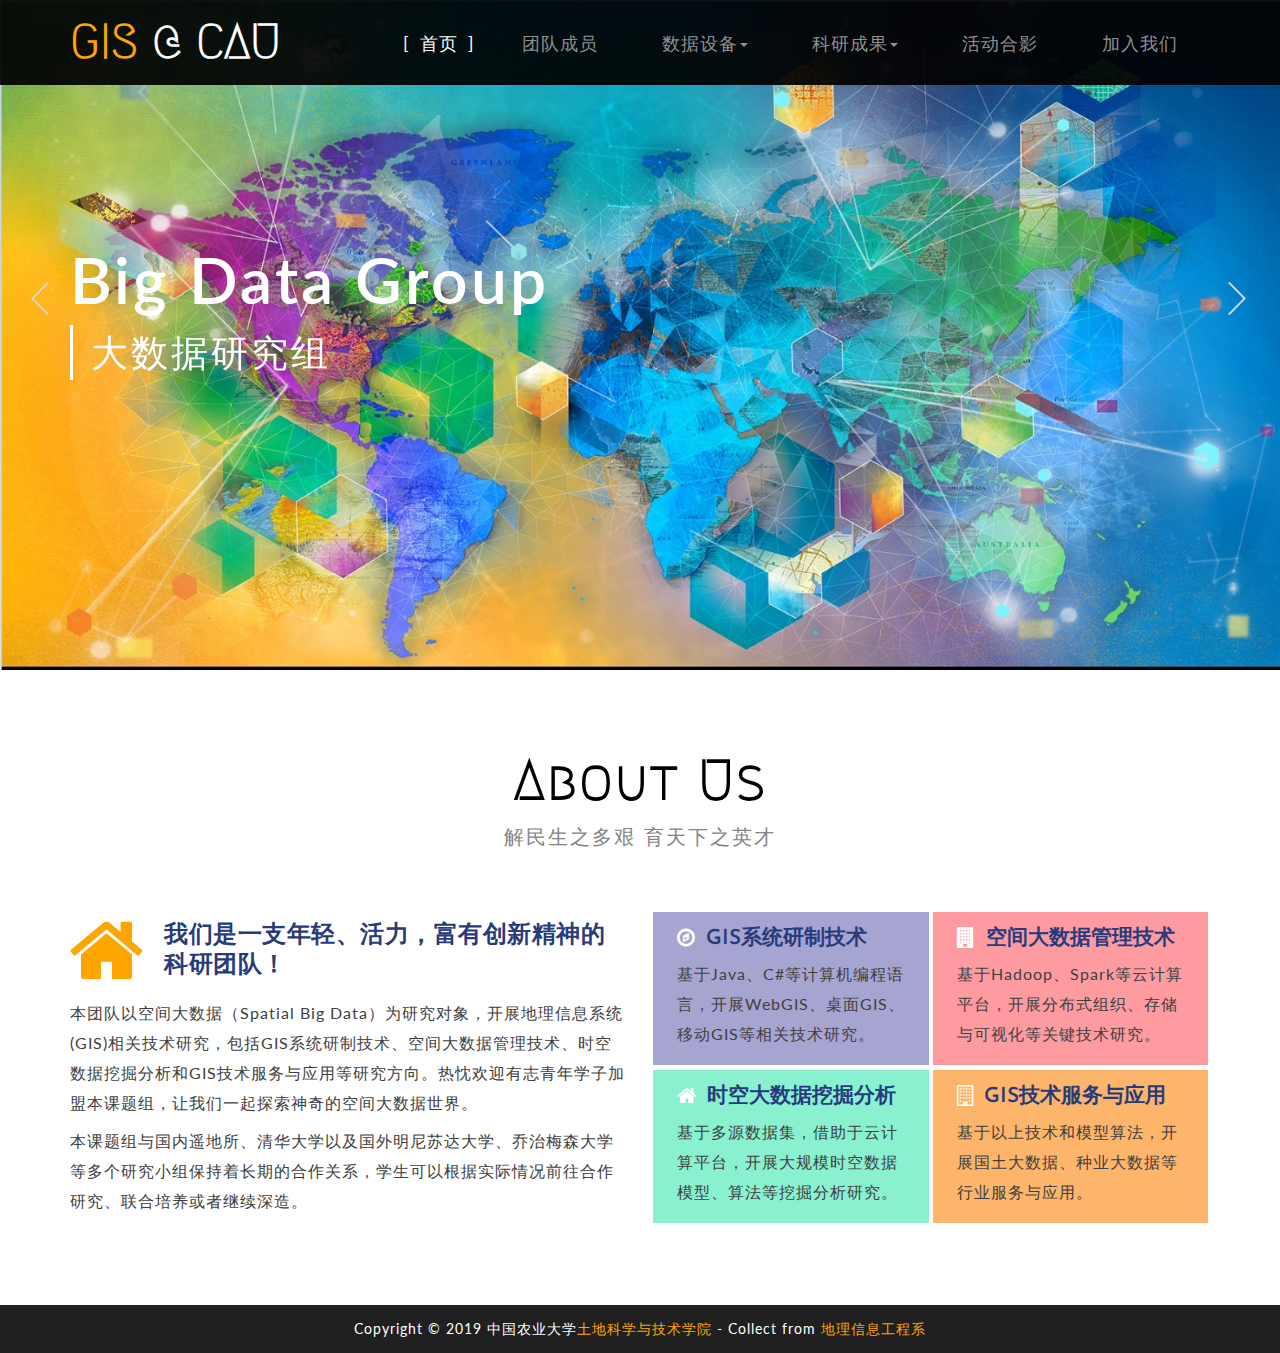
<file: index.html>
﻿<!DOCTYPE html>
<html lang="en">

<head>
	<title>Home</title>
	<!-- Meta-tags -->
	<meta name="viewport" content="width=device-width, initial-scale=1">
	<meta http-equiv="Content-Type" content="text/html; charset=utf-8" />
	<meta name="keywords" content="" />
	<script type="application/x-javascript">
		addEventListener("load", function () {
			setTimeout(hideURLbar, 0);
		}, false);

		function hideURLbar() {
			window.scrollTo(0, 1);
		}
	</script>
	<!-- //Meta-tags -->
	<link href="css/bootstrap.css" rel="stylesheet" type="text/css" media="all" /><!-- //Bootstrap Css -->
	<link href="css/font-awesome.css" rel="stylesheet"><!-- //Font-awesome Css -->
	<link href="css/style.css" rel="stylesheet" type="text/css" media="all" /><!-- //Required Css -->
	<!--fonts-->
	<link href="http://fonts.googleapis.com/css?family=Megrim" rel="stylesheet">
	<link href="http://fonts.googleapis.com/css?family=Josefin+Sans:100,300,400,600,700" rel="stylesheet">
	<link href="http://fonts.googleapis.com/css?family=Lato:300,400,700,900" rel="stylesheet">
	<link rel="shortcuticon" href="/favicon.ico" />
	<!--//fonts-->

</head>

<body>
	<!--Slider-->
	<div class="slider">
		
		<!-- //header -->
		<div class="header-bottom">
			<div class="container">
				<nav class="navbar navbar-default">
					<!-- Brand and toggle get grouped for better mobile display -->
					<div class="navbar-header">
						<button type="button" class="navbar-toggle collapsed" data-toggle="collapse" data-target="#bs-example-navbar-collapse-1">
					<span class="sr-only">Toggle navigation</span>
					<span class="icon-bar"></span>
					<span class="icon-bar"></span>
					<span class="icon-bar"></span>
				  </button>
						<div class="logo">
							<h1><a class="navbar-brand" href="index.html"><span>GIS</span> @ CAU</a></h1>
						</div>
					</div>

					<!-- Collect the nav links, forms, and other content for toggling -->
					<div class="collapse navbar-collapse nav-wil" id="bs-example-navbar-collapse-1">
						<nav class="cl-effect-1" id="cl-effect-1">
							<ul class="nav navbar-nav">
								<li class="active"><a style="font-size:18px;" href="index.html" data-hover="Home">首页</a></li>
								<li><a style="font-size:18px;" href="team.html" data-hover="About">团队成员</a></li>
								<li class="dropdown menu__item">
									<a style="font-size:18px;" href="#" class="dropdown-toggle menu__link active" data-toggle="dropdown" data-hover="Pages" role="button" aria-haspopup="true"
									    aria-expanded="false">数据设备<span class="caret"></span></a>
									<ul class="dropdown-menu">
										<li><a style="font-size:18px;" href="codes.html">数据资源</a></li>
										<li><a style="font-size:18px;" href="icons.html">计算资源</a></li>
									</ul>
								</li>
								<li class="dropdown menu__item">
									<a style="font-size:18px;" href="#" class="dropdown-toggle menu__link active" data-toggle="dropdown" data-hover="Pages" role="button" aria-haspopup="true"
									    aria-expanded="false">科研成果<span class="caret"></span></a>
									<ul class="dropdown-menu">
										<li><a style="font-size:18px;" href="codes1.html">系统平台</a></li>
										<li><a style="font-size:18px;" href="icons1.html">学术成果</a></li>
									</ul>
								</li>
								<li><a style="font-size:18px;" href="categories.html" data-hover="Categories">活动合影</a></li>
								<li><a style="font-size:18px;" href="contact.html" data-hover="Contact">加入我们</a></li>
							</ul>
						</nav>
					</div>
					<!-- /.navbar-collapse -->
				</nav>
			</div>
		</div>
		<div class="container">
			<div class="callbacks_container">
				<ul class="rslides" id="slider3">
					<li>

						<div class="slider-info">
							<h3>Big Data Group</h3>
							<p>大数据研究组</p>
						</div>
					</li>
					<li>
						<div class="slider-info">
							<h3>Big Data Group</h3>
							<p>最新科研动态</p>
						</div>
					</li> 


				</ul>

			</div>
		</div>
		<div class="clearfix"></div>
	</div>

	 
	<!--//Slider-->
	<!--//Header-->

	<!-- about -->
	<div class="about">
		<div class="container">
			<h3 class="tittle">About Us</h3>
			<p class="heading-btm-w3ls">解民生之多艰 育天下之英才</p>
			<div class="about-main">
				<div class="about-left-w3-agile">
					<span class="fa fa-home" aria-hidden="true"></span>
					<h4 class="sub-hdng">我们是一支年轻、活力，富有创新精神的科研团队！</h4>
					<div class="clearfix"></div>
					<p class="para-w3-agileits">本团队以空间大数据（Spatial Big Data）为研究对象，开展地理信息系统(GIS)相关技术研究，包括GIS系统研制技术、空间大数据管理技术、时空数据挖掘分析和GIS技术服务与应用等研究方向。热忱欢迎有志青年学子加盟本课题组，让我们一起探索神奇的空间大数据世界。</p>
					<p class="para-w3-agileits">本课题组与国内遥地所、清华大学以及国外明尼苏达大学、乔治梅森大学等多个研究小组保持着长期的合作关系，学生可以根据实际情况前往合作研究、联合培养或者继续深造。</p>
				</div>
				<div class="about-right-agileinfo">
					<div class="about-top">
						<div class="about-inner a1">
							<span class="fa fa-compass" aria-hidden="true"></span>
							<h6>GIS系统研制技术</h6>
							<div class="clearfix"></div>
							<p class="para-w3-agileits">基于Java、C#等计算机编程语言，开展WebGIS、桌面GIS、移动GIS等相关技术研究。</p>
						</div>
						<div class="about-inner a2">
							<span class="fa fa-building" aria-hidden="true"></span>
							<h6>空间大数据管理技术</h6>
							<div class="clearfix"></div>
							<p class="para-w3-agileits">基于Hadoop、Spark等云计算平台，开展分布式组织、存储与可视化等关键技术研究。</p>
						</div>
					</div>
					<div class="about-bottom">
						<div class="about-inner a3">
							<span class="fa fa-home" aria-hidden="true"></span>
							<h6>时空大数据挖掘分析</h6>
							<div class="clearfix"></div>
							<p class="para-w3-agileits">基于多源数据集，借助于云计算平台，开展大规模时空数据模型、算法等挖掘分析研究。</p>
						</div>
						<div class="about-inner a4">
							<span class="fa fa-building-o" aria-hidden="true"></span>
							<h6>GIS技术服务与应用</h6>
							<div class="clearfix"></div>
							<p class="para-w3-agileits">基于以上技术和模型算法，开展国土大数据、种业大数据等行业服务与应用。</p>
						</div>
					</div>
				</div>
			</div>
		</div>
	</div>
	<!-- //about-bottom --> 

	<div class="copy">
			  <p>Copyright &copy; 2019 中国农业大学<a href="http://clst.cau.edu.cn/" target="_blank">土地科学与技术学院</a> - Collect from <a href="http://clst.cau.edu.cn/" target="_blank">地理信息工程系</a></p>
	</div>
	<!--/footer -->

	<!-- js -->
	<script type="text/javascript" src="js/jquery-2.2.3.min.js"></script>
	<!-- start-smoth-scrolling -->
	<script type="text/javascript" src="js/move-top.js"></script>
	<script type="text/javascript" src="js/easing.js"></script>
	<script type="text/javascript">
		jQuery(document).ready(function ($) {
			$(".scroll").click(function (event) {
				event.preventDefault();
				$('html,body').animate({
					scrollTop: $(this.hash).offset().top
				}, 1000);
			});
		});
	</script>
	<!-- start-smoth-scrolling -->
	<script src="js/responsiveslides.min.js"></script>
	<script>
		// You can also use "$(window).load(function() {"
		$(function () {
			// Slideshow 3
			$("#slider3").responsiveSlides({
				auto: true,
				pager: false,
				nav: true,
				speed: 500,
				namespace: "callbacks",
				before: function () {
					$('.events').append("<li>before event fired.</li>");
				},
				after: function () {
					$('.events').append("<li>after event fired.</li>");
				}
			});

		});
	</script>
	<!-- smooth scrolling -->
	<script type="text/javascript">
		$(document).ready(function () {
			/*
				var defaults = {
				containerID: 'toTop', // fading element id
				containerHoverID: 'toTopHover', // fading element hover id
				scrollSpeed: 1200,
				easingType: 'linear' 
				};
			*/
			$().UItoTop({
				easingType: 'easeOutQuart'
			});
		});
	</script>


	<a href="#home" id="toTop" style="display: block;"> <span id="toTopHover" style="opacity: 1;"> </span></a>
	<!-- //smooth scrolling -->
	<script type="text/javascript" src="js/bootstrap-3.1.1.min.js"></script>

</body>

</html>
</file>
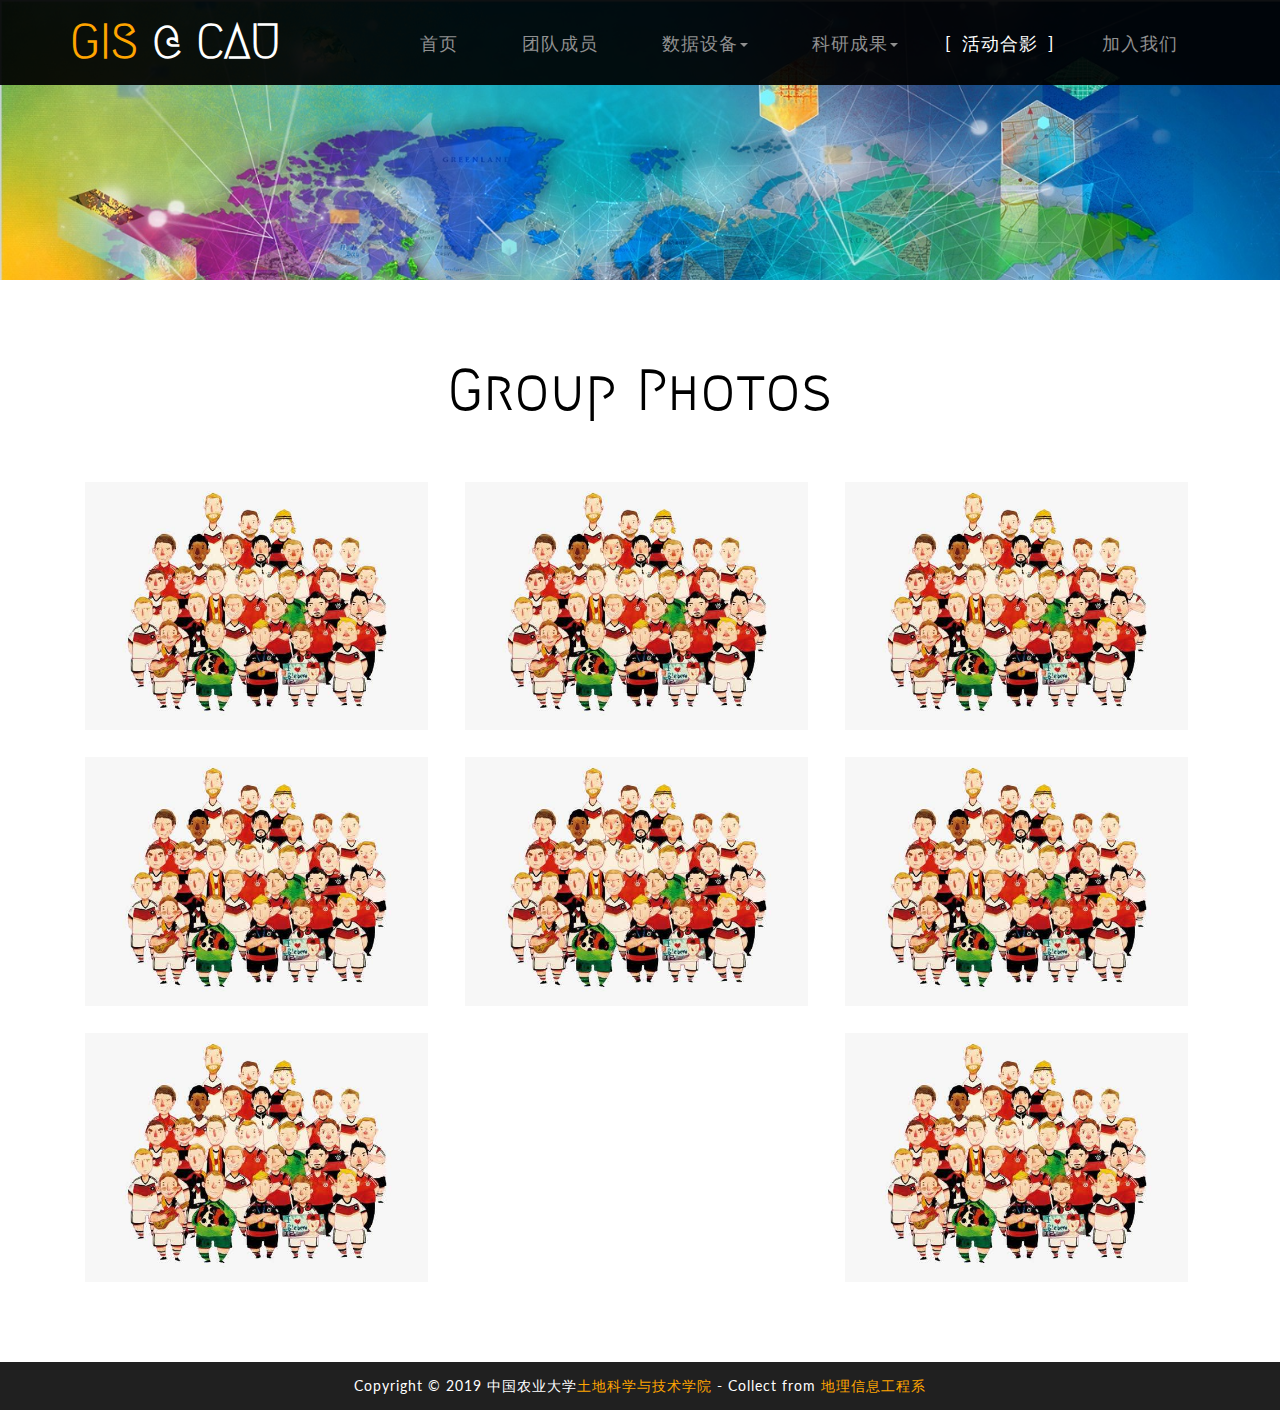
<file: categories.html>
<!DOCTYPE html>
<html lang="en">

<head>
	<title>Categories</title>
	<!-- Meta-tags -->
	<meta name="viewport" content="width=device-width, initial-scale=1">
	<meta http-equiv="Content-Type" content="text/html; charset=utf-8" />
	<meta name="keywords" content="" />
	<script type="application/x-javascript">
		addEventListener("load", function () {
			setTimeout(hideURLbar, 0);
		}, false);

		function hideURLbar() {
			window.scrollTo(0, 1);
		}
	</script>
	<!-- //Meta-tags -->
	<link href="css/bootstrap.css" rel="stylesheet" type="text/css" media="all" /><!-- //Bootstrap Css -->
	<link href="css/font-awesome.css" rel="stylesheet"><!-- //Font-awesome Css -->
	<link href="css/style.css" rel="stylesheet" type="text/css" media="all" /><!-- //Required Css -->
	<link rel="stylesheet" href="css/chocolat.css" type="text/css" media="screen"><!-- //Gallery Css -->
	<!--fonts-->
	<link href="http://fonts.googleapis.com/css?family=Megrim" rel="stylesheet">
	<link href="http://fonts.googleapis.com/css?family=Josefin+Sans:100,300,400,600,700" rel="stylesheet">
	<link href="http://fonts.googleapis.com/css?family=Lato:300,400,700,900" rel="stylesheet">
	<!--//fonts-->

</head>

<body>
	<!--Slider-->
	<div class="inner-bnr">
		<!-- header --> 

		<!-- //header -->
		<div class="header-bottom">
			<div class="container">
				<nav class="navbar navbar-default">
					<!-- Brand and toggle get grouped for better mobile display -->
					<div class="navbar-header">
						<button type="button" class="navbar-toggle collapsed" data-toggle="collapse" data-target="#bs-example-navbar-collapse-1">
					<span class="sr-only">Toggle navigation</span>
					<span class="icon-bar"></span>
					<span class="icon-bar"></span>
					<span class="icon-bar"></span>
				  </button>
						<div class="logo">
							<h1><a class="navbar-brand" href="index.html"><span>GIS</span> @ CAU</a></h1>
						</div>
					</div>

					<!-- Collect the nav links, forms, and other content for toggling -->
					<div class="collapse navbar-collapse nav-wil" id="bs-example-navbar-collapse-1">
						<nav class="cl-effect-1" id="cl-effect-1">
							<ul class="nav navbar-nav">
									<li><a style="font-size:18px;" href="index.html" data-hover="Home">首页</a></li>
								<li><a style="font-size:18px;" href="team.html" data-hover="About">团队成员</a></li>
								<li class="dropdown menu__item">
									<a style="font-size:18px;" href="#" class="dropdown-toggle menu__link active" data-toggle="dropdown" data-hover="Pages" role="button" aria-haspopup="true"
									    aria-expanded="false">数据设备<span class="caret"></span></a>
									<ul class="dropdown-menu">
										<li><a style="font-size:18px;" href="codes.html">数据资源</a></li>
										<li><a style="font-size:18px;" href="icons.html">计算资源</a></li>
									</ul>
								</li>
								<li class="dropdown menu__item">
									<a style="font-size:18px;" href="#" class="dropdown-toggle menu__link active" data-toggle="dropdown" data-hover="Pages" role="button" aria-haspopup="true"
									    aria-expanded="false">科研成果<span class="caret"></span></a>
									<ul class="dropdown-menu">
										<li><a style="font-size:18px;" href="codes1.html">系统平台</a></li>
										<li><a style="font-size:18px;" href="icons1.html">学术成果</a></li>
									</ul>
								</li>
								<li class="active"><a style="font-size:18px;" href="categories.html" data-hover="Categories">活动合影</a></li>
								<li><a style="font-size:18px;" href="contact.html" data-hover="Contact">加入我们</a></li>
							</ul>
						</nav>
					</div>
					<!-- /.navbar-collapse -->
				</nav>
			</div>
		</div>
	</div>
	<!--//Slider-->
	<!--//Header-->
	<!--Categories-->
	<div class="gallery" id="gallery">
		<div class="container">
			<h3 class="tittle">Group Photos</h3>
			<p class="heading-btm-w3ls"></p>
			<div class="agile_gallery_grids w3-agile demo">
				<div class="col-md-4 col-sm-4 col-xs-4 gal-sec">
					<div class="gallery-grid1">
						<a title="毕业季团队合影" href="images/g1.jpg">
						<img src="images/groupphotoes/img1.jpg" alt=" " class="img-responsive" />
						<div class="p-mask">
							<h4>毕业季团队合影</h4>
							<p>2017</p>
						</div>
						</a>
					</div>
					<div class="gallery-grid1">
						<a title="毕业季团队合影" href="images/groupphotoes/img2.jpg">
						<img src="images/groupphotoes/img2.jpg" alt=" " class="img-responsive" />
						<div class="p-mask">
							<h4>毕业季团队合影</h4>
							<p>2017</p>
						</div>
						</a>
					</div>
					<div class="gallery-grid1">
						<a title="毕业季团队合影" href="images/groupphotoes/img4.jpg">
						<img src="images/groupphotoes/img4.jpg" alt=" " class="img-responsive" />
						<div class="p-mask">
							<h4>毕业季团队合影</h4>
							<p>2017</p>
						</div>
						</a>
					</div>
				</div>
				<div class="col-md-4 col-sm-4 col-xs-4 gal-sec">
					<div class="gallery-grid1">
						<a title="毕业季团队合影" href="images/groupphotoes/img3.jpg">
						<img src="images/groupphotoes/img3.jpg" alt=" " class="img-responsive" />
						<div class="p-mask">
							<h4>Studio Appartments</h4>
							<p>30 Properties</p>
						</div>
						</a>
					</div>
					<div class="gallery-grid1">
						<a title="Attractive home purchase offers." href="images/groupphotoes/img1.jpg">
						<img src="images/groupphotoes/img1.jpg" alt=" " class="img-responsive" />
						<div class="p-mask">
							<h4>Swimming Pool</h4>
							<p>52 Properties</p>
						</div>
						</a>
					</div>
				</div>
				<div class="col-md-4 col-sm-4 col-xs-4 gal-sec">
					<div class="gallery-grid1">
						<a title="Attractive home purchase offers." href="images/groupphotoes/img4.jpg">
						<img src="images/groupphotoes/img4.jpg" alt=" " class="img-responsive" />
						<div class="p-mask">
							<h4>Bedroom Apartments</h4>
							<p>85 Properties</p>
						</div>
						</a>
					</div>
					<div class="gallery-grid1">
						<a title="Attractive home purchase offers." href="images/groupphotoes/img5.jpg">
						<img src="images/groupphotoes/img5.jpg" alt=" " class="img-responsive" />
						<div class="p-mask">
							<h4>Cozy Houses</h4>
							<p>68 Properties</p>
						</div>
						</a>
					</div>
					<div class="gallery-grid1">
						<a title="Attractive home purchase offers." href="images/groupphotoes/img2.jpg">
						<img src="images/groupphotoes/img2.jpg" alt=" " class="img-responsive" />
						<div class="p-mask">
							<h4>Summer House</h4>
							<p>48 Properties</p>
						</div>
						</a>
					</div>
				</div>
			</div>
		</div>
	</div>
	<!--//Categories-->
	<!--footer-->
 
	<div class="copy">
			  <p>Copyright &copy; 2019 中国农业大学<a href="http://clst.cau.edu.cn/" target="_blank">土地科学与技术学院</a> - Collect from <a href="http://clst.cau.edu.cn/" target="_blank">地理信息工程系</a></p>
	</div>
	<!--/footer -->

	<!-- js -->
	<script type="text/javascript" src="js/jquery-2.2.3.min.js"></script>
	<!--gallery -->
	<script src="js/jquery.chocolat.js"></script>
	<!--light-box-files -->
	<script type="text/javascript">
		$(function () {
			$('.gallery-grid1 a').Chocolat();
		});
	</script>
	<!-- //gallery -->
	<!-- start-smoth-scrolling -->
	<script type="text/javascript" src="js/move-top.js"></script>
	<script type="text/javascript" src="js/easing.js"></script>
	<script type="text/javascript">
		jQuery(document).ready(function ($) {
			$(".scroll").click(function (event) {
				event.preventDefault();
				$('html,body').animate({
					scrollTop: $(this.hash).offset().top
				}, 1000);
			});
		});
	</script>
	<!-- start-smoth-scrolling -->
	<!-- smooth scrolling -->
	<script type="text/javascript">
		$(document).ready(function () {
			/*
				var defaults = {
				containerID: 'toTop', // fading element id
				containerHoverID: 'toTopHover', // fading element hover id
				scrollSpeed: 1200,
				easingType: 'linear' 
				};
			*/
			$().UItoTop({
				easingType: 'easeOutQuart'
			});
		});
	</script>


	<a href="#home" id="toTop" style="display: block;"> <span id="toTopHover" style="opacity: 1;"> </span></a>
	<!-- //smooth scrolling -->
	<script type="text/javascript" src="js/bootstrap-3.1.1.min.js"></script>

</body>

</html>
</file>
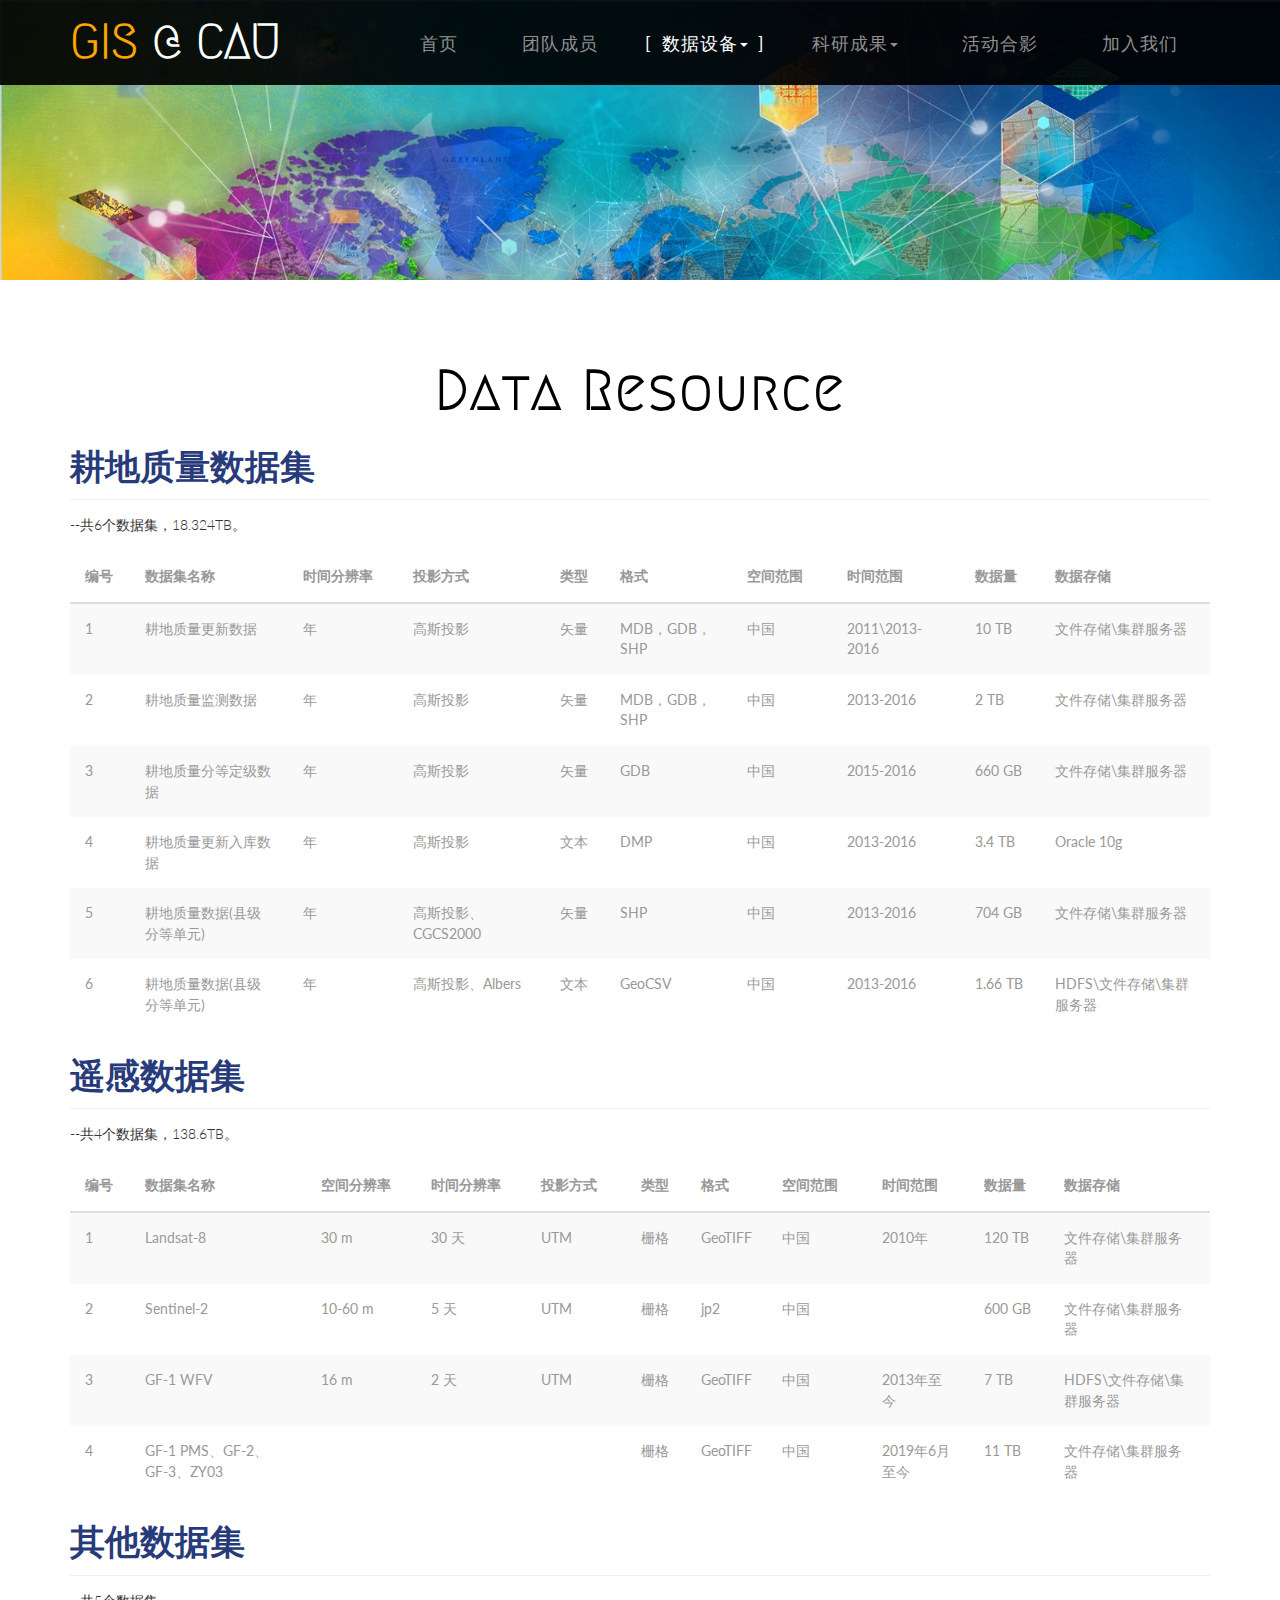
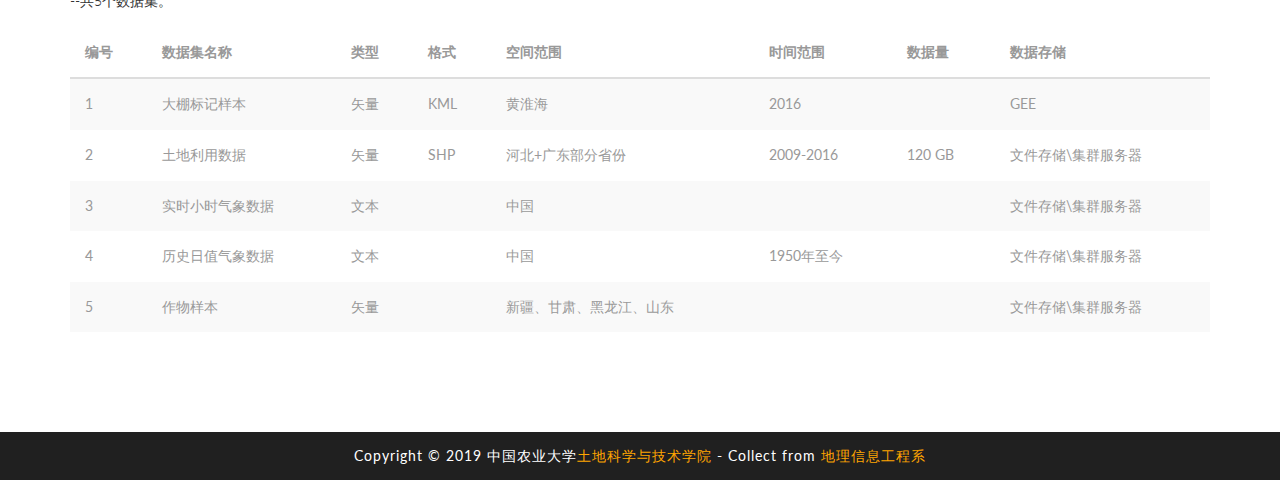
<file: codes.html>
<!DOCTYPE html>
<html lang="en">

<head>
	<title>Datasets</title>
	<!-- Meta-tags -->
	<meta name="viewport" content="width=device-width, initial-scale=1">
	<meta http-equiv="Content-Type" content="text/html; charset=utf-8" />
	<meta name="keywords" content="" />
	<script type="application/x-javascript">
		addEventListener("load", function () {
			setTimeout(hideURLbar, 0);
		}, false);

		function hideURLbar() {
			window.scrollTo(0, 1);
		}
	</script>
	<!-- //Meta-tags -->
	<link href="css/bootstrap.css" rel="stylesheet" type="text/css" media="all" /><!-- //Bootstrap Css -->
	<link href="css/font-awesome.css" rel="stylesheet"><!-- //Font-awesome Css -->
	<link href="css/style.css" rel="stylesheet" type="text/css" media="all" /><!-- //Required Css -->
	<!--fonts-->
	<link href="http://fonts.googleapis.com/css?family=Megrim" rel="stylesheet">
	<link href="http://fonts.googleapis.com/css?family=Josefin+Sans:100,300,400,600,700" rel="stylesheet">
	<link href="http://fonts.googleapis.com/css?family=Lato:300,400,700,900" rel="stylesheet">
	<!--//fonts-->

</head>

<body>
	<!--Slider-->
	<div class="inner-bnr">
		<!-- header -->
		 
		<!-- //header -->
		<div class="header-bottom">
			<div class="container">
				<nav class="navbar navbar-default">
					<!-- Brand and toggle get grouped for better mobile display -->
					<div class="navbar-header">
						<button type="button" class="navbar-toggle collapsed" data-toggle="collapse" data-target="#bs-example-navbar-collapse-1">
					<span class="sr-only">Toggle navigation</span>
					<span class="icon-bar"></span>
					<span class="icon-bar"></span>
					<span class="icon-bar"></span>
				  </button>
						<div class="logo">
							<h1><a class="navbar-brand" href="index.html"><span>GIS</span> @ CAU</a></h1>
						</div>
					</div>

					<!-- Collect the nav links, forms, and other content for toggling -->
					<div class="collapse navbar-collapse nav-wil" id="bs-example-navbar-collapse-1">
						<nav class="cl-effect-1" id="cl-effect-1">
							<ul class="nav navbar-nav">
									<li><a style="font-size:18px;" href="index.html" data-hover="Home">首页</a></li>
								<li><a style="font-size:18px;" href="team.html" data-hover="About">团队成员</a></li>
								<li class="dropdown menu__item  active">
									<a style="font-size:18px;" href="#" class="dropdown-toggle menu__link active" data-toggle="dropdown" data-hover="Pages" role="button" aria-haspopup="true"
									    aria-expanded="false">数据设备<span class="caret"></span></a>
									<ul class="dropdown-menu">
											<li><a style="font-size:18px;" href="codes.html">数据资源</a></li>
										<li><a style="font-size:18px;" href="icons.html">计算资源</a></li>
									</ul>
								</li>
								<li class="dropdown menu__item">
									<a style="font-size:18px;" href="#" class="dropdown-toggle menu__link active" data-toggle="dropdown" data-hover="Pages" role="button" aria-haspopup="true"
									    aria-expanded="false">科研成果<span class="caret"></span></a>
									<ul class="dropdown-menu">
										<li><a style="font-size:18px;" href="codes1.html">系统平台</a></li>
										<li><a style="font-size:18px;" href="icons1.html">学术成果</a></li>
									</ul>
								</li>
								<li><a style="font-size:18px;" href="categories.html" data-hover="Categories">活动合影</a></li>
								<li><a style="font-size:18px;" href="contact.html" data-hover="Contact">加入我们</a></li>
							</ul>
					</div>
					<!-- /.navbar-collapse -->
				</nav>
			</div>
		</div>
	</div>
	<!--//Slider-->
	<!--//Header-->
	<!--typography-page -->
	<div class="typo">
		<div class="container">
			<h3 class="tittle">Data Resource</h3>
			<p class="heading-btm-w3ls"  style="font-size:20px"></p>
	 
				<h3 class="page-header page-header icon-subheading">耕地质量数据集</h3>
		 
		 
			<p>--共6个数据集，18.324TB。</p> 
			<div class="bs-docs-example">
				<table class="table table-striped">
					<thead>
						<tr>
							<th style="width:60px">编号</th>
							<th>数据集名称</th>
							<th style="width:110px">时间分辨率</th>
							<th>投影方式</th>
							<th style="width:60px">类型</th>
							<th>格式</th>
							<th style="width:100px">空间范围</th>	
							<th>时间范围</th>
							<th style="width:80px">数据量</th>
							<th>数据存储</th> 
						</tr>
					</thead>
					<tbody>
						<tr>
							<td>1</td>
							<td>耕地质量更新数据</td>
							<td>年</td>
							<td>高斯投影</td>
							<td>矢量</td>
							<td>MDB，GDB，SHP</td>
							<td>中国</td>
							<td>2011\2013-2016</td>
							<td>10 TB</td>
							<td>文件存储\集群服务器</td> 
						</tr>
						<tr>
							<td>2</td>
							<td>耕地质量监测数据</td>
							<td>年</td>
							<td>高斯投影</td>
							<td>矢量</td>
							<td>MDB，GDB，SHP</td>
							<td>中国</td>
							<td>2013-2016</td>
							<td>2 TB</td>
							<td>文件存储\集群服务器</td> 
						</tr>
						<tr>
							<td>3</td>
							<td>耕地质量分等定级数据</td>
							<td>年</td>
							<td>高斯投影</td>
							<td>矢量</td>
							<td>GDB</td>
							<td>中国</td>
							<td>2015-2016</td>
							<td>660 GB</td>
							<td>文件存储\集群服务器</td> 
						</tr>
							<tr>
							<td>4</td>
							<td>耕地质量更新入库数据</td>
							<td>年</td>
							<td>高斯投影</td>
							<td>文本</td>
							<td>DMP</td>
							<td>中国</td>
							<td>2013-2016</td>
							<td>3.4 TB</td>
							<td>Oracle 10g</td> 
						</tr>
						<tr>
							<td>5</td>
							<td>耕地质量数据(县级分等单元)</td>
							<td>年</td>
							<td>高斯投影、CGCS2000</td>
							<td>矢量</td>
							<td>SHP</td>
							<td>中国</td>
							<td>2013-2016</td>
							<td>704 GB</td>
							<td>文件存储\集群服务器</td> 
						</tr>
						<tr>
							<td>6</td>
							<td>耕地质量数据(县级分等单元)</td>
							<td>年</td>
							<td>高斯投影、Albers</td>
							<td>文本</td>
							<td>GeoCSV</td>
							<td>中国</td>
							<td>2013-2016</td>
							<td>1.66 TB</td>
							<td>HDFS\文件存储\集群服务器</td> 
						</tr>
					</tbody>
				</table>
			</div>  
		 <h3 class="page-header page-header icon-subheading">遥感数据集</h3> 
				<p>--共4个数据集，138.6TB。</p> 
			<div class="bs-docs-example">
				<table class="table table-striped">
					<thead>
						<tr>
							<th style="width:60px">编号</th>
							<th>数据集名称</th>
							<th style="width:110px">空间分辨率</th>
							<th style="width:110px">时间分辨率</th>
							<th style="width:100px">投影方式</th>
							<th style="width:60px">类型</th>
							<th>格式</th>
							<th style="width:100px">空间范围</th>	
							<th>时间范围</th>
							<th style="width:80px">数据量</th>
							<th>数据存储</th> 
						</tr>
					</thead>
					<tbody>
						<tr>
							<td>1</td>
							<td>Landsat-8</td>
							<td>30 m</td>
							<td>30 天</td>
							<td>UTM</td>
							<td>栅格</td>
							<td>GeoTIFF</td>
							<td>中国</td>
							<td>2010年</td>
							<td>120 TB</td>
							<td>文件存储\集群服务器</td> 
						</tr>
						<tr>
							<td>2</td>
							<td>Sentinel-2</td>
							<td>10-60 m</td>
							<td>5 天</td>
							<td>UTM</td>
							<td>栅格</td>
							<td>jp2</td>
							<td>中国</td>
							<td></td>
							<td>600 GB</td>
							<td>文件存储\集群服务器</td> 
						</tr>
						<tr>
							<td>3</td>
							<td>GF-1 WFV</td>
							<td>16 m</td>
							<td>2 天</td>
							<td>UTM</td>
							<td>栅格</td>
							<td>GeoTIFF</td>
							<td>中国</td>
							<td>2013年至今</td>
							<td>7 TB</td>
							<td>HDFS\文件存储\集群服务器</td> 
						</tr>
							<tr>
							<td>4</td>
							<td>GF-1 PMS、GF-2、GF-3、ZY03</td>
							<td> </td>
							<td> </td>
							<td> </td>
							<td>栅格</td>
							<td>GeoTIFF</td>
							<td>中国</td>
							<td>2019年6月至今</td>
							<td>11 TB</td>
							<td>文件存储\集群服务器</td> 
						</tr>
					 
					</tbody>
				</table>
			</div> 
			  <h3 class="page-header page-header icon-subheading">其他数据集</h3>
		 
				<p>--共5个数据集。</p> 
			<div class="bs-docs-example">
				<table class="table table-striped">
					<thead>
						<tr>
							<th >编号</th>
							<th>数据集名称</th>
							<th >类型</th>
							<th>格式</th>
							<th >空间范围</th>	
							<th>时间范围</th>
							<th >数据量</th>
							<th>数据存储</th> 
						</tr>
					</thead>
					<tbody>
						<tr>
							<td>1</td>
							<td>大棚标记样本</td> 
							<td>矢量</td>
							<td>KML</td>
							<td>黄淮海</td>
							<td>2016</td>
							<td> </td>
							<td>GEE</td> 
						</tr>
						<tr>
							<td>2</td>
							<td>土地利用数据</td> 
							<td>矢量</td>
							<td>SHP</td>
							<td>河北+广东部分省份</td>
							<td>2009-2016</td>
							<td>120 GB</td>
							<td>文件存储\集群服务器</td> 
						</tr>
						<tr>
							<td>3</td>
							<td>实时小时气象数据</td> 
							<td>文本</td>
							<td></td>
							<td>中国</td>
							<td> </td>
							<td> </td>
							<td>文件存储\集群服务器</td> 
						</tr>
							<tr>
							<td>4</td>
							<td>历史日值气象数据</td> 
							<td>文本</td>
							<td></td>
							<td>中国</td>
							<td>1950年至今</td>
							<td> </td>
							<td>文件存储\集群服务器</td> 
						</tr>
						<tr>
							<td>5</td>
							<td>作物样本</td> 
							<td>矢量</td>
							<td></td>
							<td>新疆、甘肃、黑龙江、山东</td>
							<td> </td>
							<td> </td>
							<td>文件存储\集群服务器</td> 
						</tr>
					 
					</tbody>
				</table>
			</div> 
		</div>
	</div>
	<!-- //typography-page -->

	<!--footer-->
	
	<div class="copy">
			  <p>Copyright &copy; 2019 中国农业大学<a href="http://clst.cau.edu.cn/" target="_blank">土地科学与技术学院</a> - Collect from <a href="http://clst.cau.edu.cn/" target="_blank">地理信息工程系</a></p>
	</div>
	<!--/footer -->

	<!-- js -->
	<script type="text/javascript" src="js/jquery-2.2.3.min.js"></script>
	<!-- start-smoth-scrolling -->
	<script type="text/javascript" src="js/move-top.js"></script>
	<script type="text/javascript" src="js/easing.js"></script>
	<script type="text/javascript">
		jQuery(document).ready(function ($) {
			$(".scroll").click(function (event) {
				event.preventDefault();
				$('html,body').animate({
					scrollTop: $(this.hash).offset().top
				}, 1000);
			});
		});
	</script>
	<!-- start-smoth-scrolling -->
	<!-- smooth scrolling -->
	<script type="text/javascript">
		$(document).ready(function () {
			/*
				var defaults = {
				containerID: 'toTop', // fading element id
				containerHoverID: 'toTopHover', // fading element hover id
				scrollSpeed: 1200,
				easingType: 'linear' 
				};
			*/
			$().UItoTop({
				easingType: 'easeOutQuart'
			});
		});
	</script>


	<a href="#home" id="toTop" style="display: block;"> <span id="toTopHover" style="opacity: 1;"> </span></a>
	<!-- //smooth scrolling -->
	<script type="text/javascript" src="js/bootstrap-3.1.1.min.js"></script>

</body>

</html>
</file>
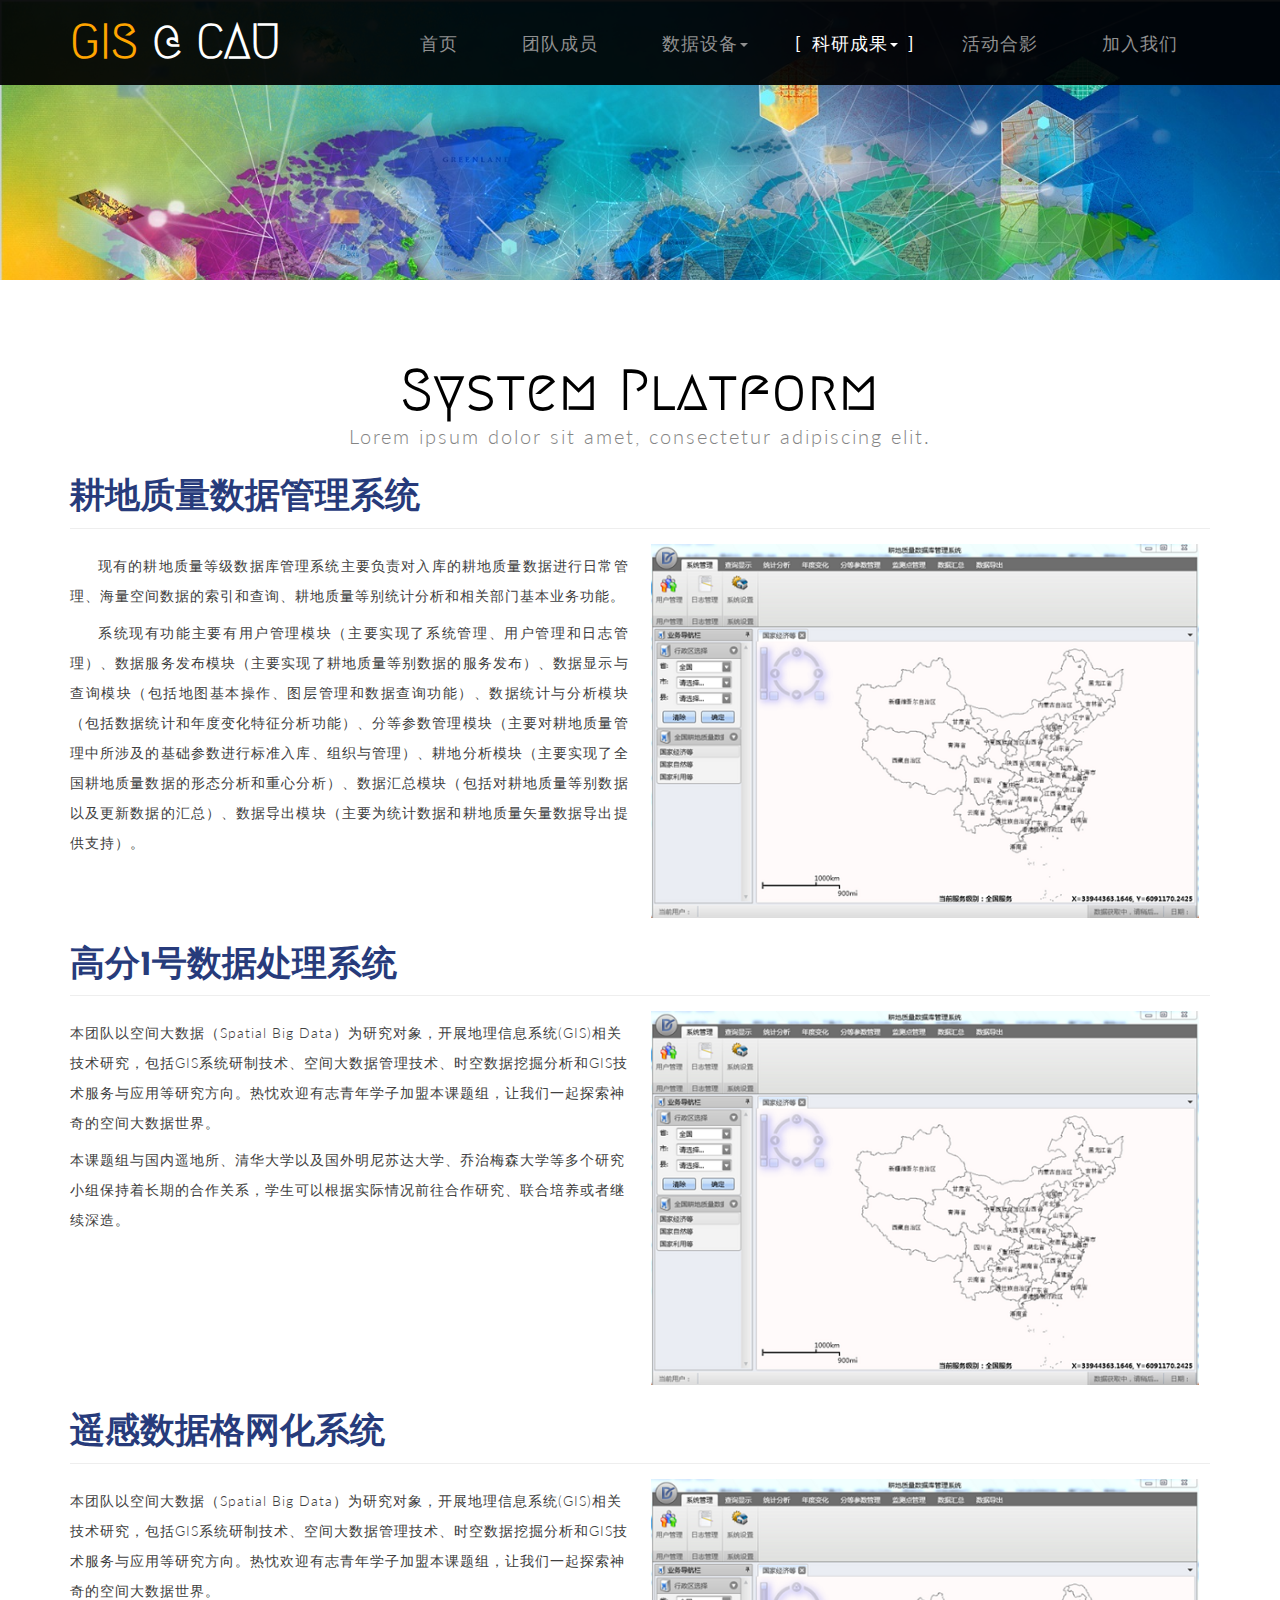
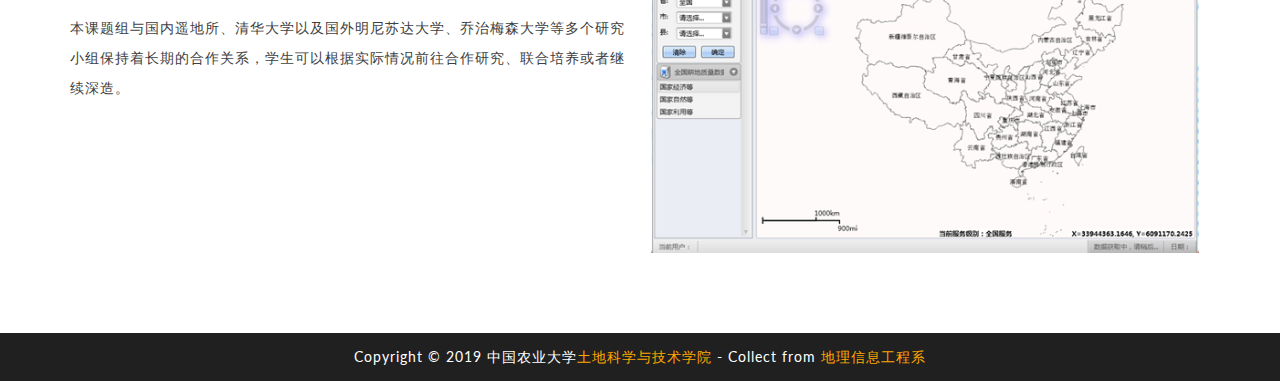
<file: codes1.html>
<!DOCTYPE html>
<html lang="en">

<head>
	<title>Systems</title>
	<!-- Meta-tags -->
	<meta name="viewport" content="width=device-width, initial-scale=1">
	<meta http-equiv="Content-Type" content="text/html; charset=utf-8" />
	<meta name="keywords" content="" />
	<script type="application/x-javascript">
		addEventListener("load", function () {
			setTimeout(hideURLbar, 0);
		}, false);

		function hideURLbar() {
			window.scrollTo(0, 1);
		}
	</script>
	<!-- //Meta-tags -->
	<link href="css/bootstrap.css" rel="stylesheet" type="text/css" media="all" /><!-- //Bootstrap Css -->
	<link href="css/font-awesome.css" rel="stylesheet"><!-- //Font-awesome Css -->
	<link href="css/style.css" rel="stylesheet" type="text/css" media="all" /><!-- //Required Css -->
	<!--fonts-->
	<link href="http://fonts.googleapis.com/css?family=Megrim" rel="stylesheet">
	<link href="http://fonts.googleapis.com/css?family=Josefin+Sans:100,300,400,600,700" rel="stylesheet">
	<link href="http://fonts.googleapis.com/css?family=Lato:300,400,700,900" rel="stylesheet">
	<!--//fonts-->

</head>

<body>
	<!--Slider-->
	<div class="inner-bnr">
		<!-- header -->
		 
		<!-- //header -->
		<div class="header-bottom">
			<div class="container">
				<nav class="navbar navbar-default">
					<!-- Brand and toggle get grouped for better mobile display -->
					<div class="navbar-header">
						<button type="button" class="navbar-toggle collapsed" data-toggle="collapse" data-target="#bs-example-navbar-collapse-1">
					<span class="sr-only">Toggle navigation</span>
					<span class="icon-bar"></span>
					<span class="icon-bar"></span>
					<span class="icon-bar"></span>
				  </button>
						<div class="logo">
							<h1><a class="navbar-brand" href="index.html"><span>GIS</span> @ CAU</a></h1>
						</div>
					</div>

					<!-- Collect the nav links, forms, and other content for toggling -->
					<div class="collapse navbar-collapse nav-wil" id="bs-example-navbar-collapse-1">
						<nav class="cl-effect-1" id="cl-effect-1">
							<ul class="nav navbar-nav">
									<li><a style="font-size:18px;" href="index.html" data-hover="Home">首页</a></li>
								<li><a style="font-size:18px;" href="team.html" data-hover="About">团队成员</a></li>
								<li class="dropdown menu__item">
									<a style="font-size:18px;" href="#" class="dropdown-toggle menu__link active" data-toggle="dropdown" data-hover="Pages" role="button" aria-haspopup="true"
									    aria-expanded="false">数据设备<span class="caret"></span></a>
									<ul class="dropdown-menu">
											<li><a style="font-size:18px;" href="codes.html">数据资源</a></li>
										<li><a style="font-size:18px;" href="icons.html">计算资源</a></li>
									</ul>
								</li>
								<li class="dropdown menu__item  active">
									<a style="font-size:18px;" href="#" class="dropdown-toggle menu__link active" data-toggle="dropdown" data-hover="Pages" role="button" aria-haspopup="true"
									    aria-expanded="false">科研成果<span class="caret"></span></a>
									<ul class="dropdown-menu">
										<li><a style="font-size:18px;" href="codes1.html">系统平台</a></li>
										<li><a style="font-size:18px;" href="icons1.html">学术成果</a></li>
									</ul>
								</li>
								<li><a style="font-size:18px;" href="categories.html" data-hover="Categories">活动合影</a></li>
								<li><a style="font-size:18px;" href="contact.html" data-hover="Contact">加入我们</a></li>
							</ul>
					</div>
					<!-- /.navbar-collapse -->
				</nav>
			</div>
		</div>
	</div>
	<!--//Slider-->
	<!--//Header-->
	<!--typography-page -->
	<div class="typo">
		<div class="container">
			<h3 class="tittle">System Platform</h3>
			<p class="heading-btm-w3ls"  style="font-size:20px">Lorem ipsum dolor sit amet, consectetur adipiscing elit.</p>
			 
				<h3 class="page-header page-header icon-subheading">耕地质量数据管理系统</h3>		
			
				<div class="about-main">
				<div class="about-left-w3-agile">
					 
					<div class="clearfix"></div>
					<p class="para-w3-agileits"  style="text-indent:2em; text-align:justify;">现有的耕地质量等级数据库管理系统主要负责对入库的耕地质量数据进行日常管理、海量空间数据的索引和查询、耕地质量等别统计分析和相关部门基本业务功能。 </p>
						<p class="para-w3-agileits"  style="text-indent:2em; text-align:justify;"> 系统现有功能主要有用户管理模块（主要实现了系统管理、用户管理和日志管理）、数据服务发布模块（主要实现了耕地质量等别数据的服务发布）、数据显示与查询模块（包括地图基本操作、图层管理和数据查询功能）、数据统计与分析模块（包括数据统计和年度变化特征分析功能）、分等参数管理模块（主要对耕地质量管理中所涉及的基础参数进行标准入库、组织与管理）、耕地分析模块（主要实现了全国耕地质量数据的形态分析和重心分析）、数据汇总模块（包括对耕地质量等别数据以及更新数据的汇总）、数据导出模块（主要为统计数据和耕地质量矢量数据导出提供支持）。</p>
				
				</div>
				<div class="about-right-agileinfo">
				 <div class="item"><a href="images/systems/landsystem.jpg"  data-lightbox-gallery="gallery1" data-lightbox-hidpi="img/works/1@2x.jpg"><img src="images/systems/landsystem.jpg" class="img-responsive" alt="img"></a></div>
				</div>
			</div> 
			 
		    
		    	<h3 class="page-header page-header icon-subheading">高分1号数据处理系统</h3>		
			<div class="about-main">
				<div class="about-left-w3-agile">
					 
					<div class="clearfix"></div>
					<p class="para-w3-agileits">本团队以空间大数据（Spatial Big Data）为研究对象，开展地理信息系统(GIS)相关技术研究，包括GIS系统研制技术、空间大数据管理技术、时空数据挖掘分析和GIS技术服务与应用等研究方向。热忱欢迎有志青年学子加盟本课题组，让我们一起探索神奇的空间大数据世界。</p>
					<p class="para-w3-agileits">本课题组与国内遥地所、清华大学以及国外明尼苏达大学、乔治梅森大学等多个研究小组保持着长期的合作关系，学生可以根据实际情况前往合作研究、联合培养或者继续深造。</p>
				</div>
				<div class="about-right-agileinfo">
				 <div class="item"><a href="images/systems/landsystem.jpg"  data-lightbox-gallery="gallery1" data-lightbox-hidpi="img/works/1@2x.jpg"><img src="images/systems/landsystem.jpg" class="img-responsive" alt="img"></a></div>
				</div>
			</div> 
		    
		    	<h3 class="page-header page-header icon-subheading">遥感数据格网化系统</h3>		
				<div class="about-main">
				<div class="about-left-w3-agile">
					 
					<div class="clearfix"></div>
					<p class="para-w3-agileits">本团队以空间大数据（Spatial Big Data）为研究对象，开展地理信息系统(GIS)相关技术研究，包括GIS系统研制技术、空间大数据管理技术、时空数据挖掘分析和GIS技术服务与应用等研究方向。热忱欢迎有志青年学子加盟本课题组，让我们一起探索神奇的空间大数据世界。</p>
					<p class="para-w3-agileits">本课题组与国内遥地所、清华大学以及国外明尼苏达大学、乔治梅森大学等多个研究小组保持着长期的合作关系，学生可以根据实际情况前往合作研究、联合培养或者继续深造。</p>
				</div>
				<div class="about-right-agileinfo">
				 <div class="item"><a href="images/systems/landsystem.jpg"  data-lightbox-gallery="gallery1" data-lightbox-hidpi="img/works/1@2x.jpg"><img src="images/systems/landsystem.jpg" class="img-responsive" alt="img"></a></div>
				</div>
			</div> 
   	</div>
	</div>
	<!-- //typography-page -->

	<!--footer-->
	
	<div class="copy">
			  <p>Copyright &copy; 2019 中国农业大学<a href="http://clst.cau.edu.cn/" target="_blank">土地科学与技术学院</a> - Collect from <a href="http://clst.cau.edu.cn/" target="_blank">地理信息工程系</a></p>
	</div>
	<!--/footer -->

	<!-- js -->
	<script type="text/javascript" src="js/jquery-2.2.3.min.js"></script>
	<!-- start-smoth-scrolling -->
	<script type="text/javascript" src="js/move-top.js"></script>
	<script type="text/javascript" src="js/easing.js"></script>
	<script type="text/javascript">
		jQuery(document).ready(function ($) {
			$(".scroll").click(function (event) {
				event.preventDefault();
				$('html,body').animate({
					scrollTop: $(this.hash).offset().top
				}, 1000);
			});
		});
	</script>
	<!-- start-smoth-scrolling -->
	<!-- smooth scrolling -->
	<script type="text/javascript">
		$(document).ready(function () {
			/*
				var defaults = {
				containerID: 'toTop', // fading element id
				containerHoverID: 'toTopHover', // fading element hover id
				scrollSpeed: 1200,
				easingType: 'linear' 
				};
			*/
			$().UItoTop({
				easingType: 'easeOutQuart'
			});
		});
	</script>


	<a href="#home" id="toTop" style="display: block;"> <span id="toTopHover" style="opacity: 1;"> </span></a>
	<!-- //smooth scrolling -->
	<script type="text/javascript" src="js/bootstrap-3.1.1.min.js"></script>

</body>

</html>
</file>
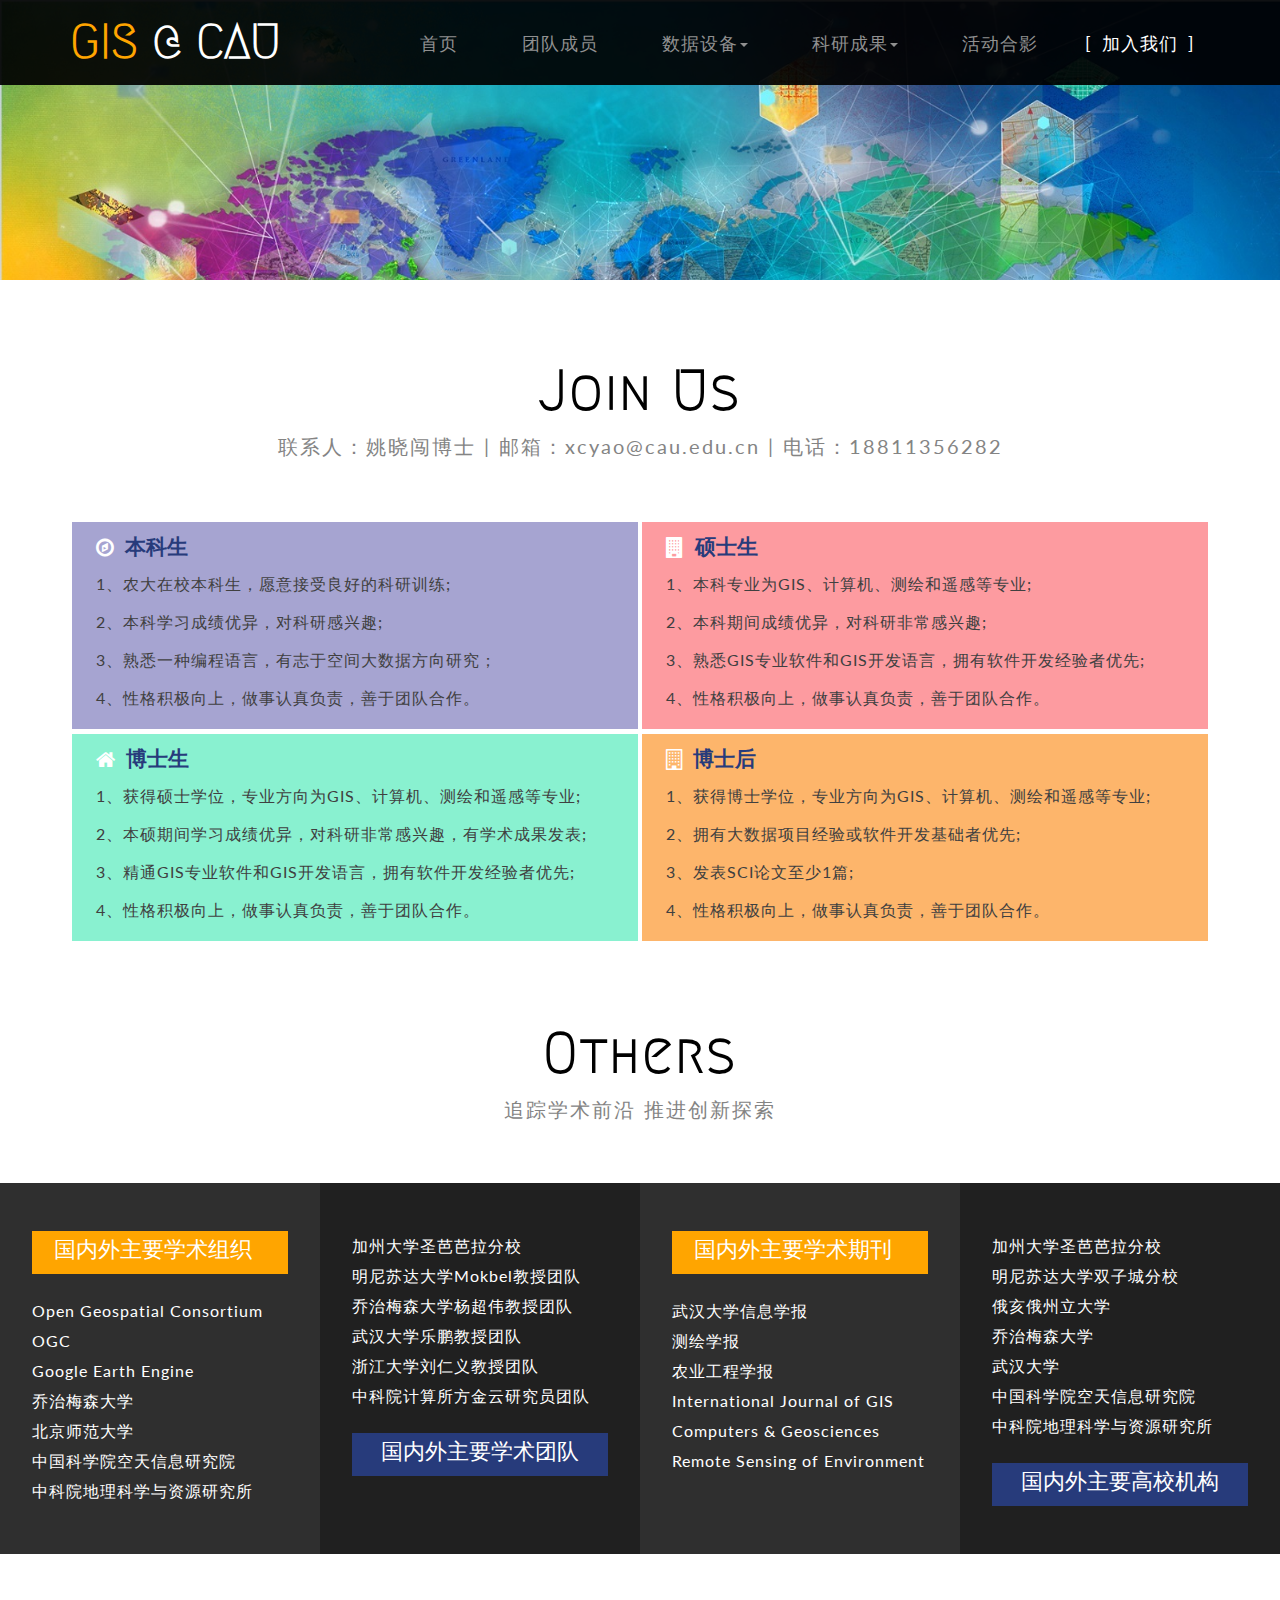
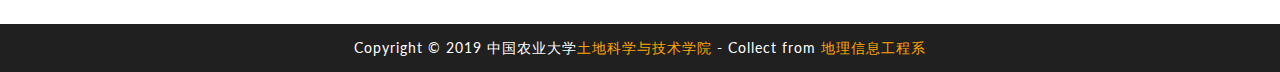
<file: contact.html>
<!DOCTYPE html>
<html lang="en">

<head>
	<title>Joinus</title>
	<!-- Meta-tags -->
	<meta name="viewport" content="width=device-width, initial-scale=1">
	<meta http-equiv="Content-Type" content="text/html; charset=utf-8" />
	<meta name="keywords" content="" />
	<script type="application/x-javascript">
		addEventListener("load", function () {
			setTimeout(hideURLbar, 0);
		}, false);

		function hideURLbar() {
			window.scrollTo(0, 1);
		}
	</script>
	<!-- //Meta-tags -->
	<link href="css/bootstrap.css" rel="stylesheet" type="text/css" media="all" /><!-- //Bootstrap Css -->
	<link href="css/font-awesome.css" rel="stylesheet"><!-- //Font-awesome Css -->
	<link href="css/style.css" rel="stylesheet" type="text/css" media="all" /><!-- //Required Css -->
	<!--fonts-->
	<link href="http://fonts.googleapis.com/css?family=Megrim" rel="stylesheet">
	<link href="http://fonts.googleapis.com/css?family=Josefin+Sans:100,300,400,600,700" rel="stylesheet">
	<link href="http://fonts.googleapis.com/css?family=Lato:300,400,700,900" rel="stylesheet">
	<!--//fonts-->

</head>

<body>
	<!--Slider-->
	<div class="inner-bnr">
	
			<!-- //header -->
		<div class="header-bottom">
			<div class="container">
				<nav class="navbar navbar-default">
					<!-- Brand and toggle get grouped for better mobile display -->
					<div class="navbar-header">
						<button type="button" class="navbar-toggle collapsed" data-toggle="collapse" data-target="#bs-example-navbar-collapse-1">
					<span class="sr-only">Toggle navigation</span>
					<span class="icon-bar"></span>
					<span class="icon-bar"></span>
					<span class="icon-bar"></span>
				  </button>
						<div class="logo">
							<h1><a class="navbar-brand" href="index.html"><span>GIS</span> @ CAU</a></h1>
						</div>
					</div>

					<!-- Collect the nav links, forms, and other content for toggling -->
					<div class="collapse navbar-collapse nav-wil" id="bs-example-navbar-collapse-1">
						<nav class="cl-effect-1" id="cl-effect-1">
							<ul class="nav navbar-nav">
								<li><a style="font-size:18px;" href="index.html" data-hover="Home">首页</a></li>
								<li><a style="font-size:18px;" href="team.html" data-hover="About">团队成员</a></li>
								<li class="dropdown menu__item">
									<a style="font-size:18px;" href="#" class="dropdown-toggle menu__link active" data-toggle="dropdown" data-hover="Pages" role="button" aria-haspopup="true"
									    aria-expanded="false">数据设备<span class="caret"></span></a>
									<ul class="dropdown-menu">
											<li><a style="font-size:18px;" href="codes.html">数据资源</a></li>
										<li><a style="font-size:18px;" href="icons.html">计算资源</a></li>
									</ul>
								</li>
								<li class="dropdown menu__item">
									<a style="font-size:18px;" href="#" class="dropdown-toggle menu__link active" data-toggle="dropdown" data-hover="Pages" role="button" aria-haspopup="true"
									    aria-expanded="false">科研成果<span class="caret"></span></a>
									<ul class="dropdown-menu">
										<li><a style="font-size:18px;" href="codes1.html">系统平台</a></li>
										<li><a style="font-size:18px;" href="icons1.html">学术成果</a></li>
									</ul>
								</li>
								<li><a style="font-size:18px;" href="categories.html" data-hover="Categories">活动合影</a></li>
								<li class="active"><a style="font-size:18px;" href="contact.html" data-hover="Contact">加入我们</a></li>
							</ul>
					</div>
					<!-- /.navbar-collapse -->
				</nav>
			</div>
		</div>
	</div>
	<!--//Slider-->
	<!--//Header-->

	<!-- about -->
	<div class="about">
		<div class="container">
			<h3 class="tittle">Join Us</h3>
			<p class="heading-btm-w3ls">联系人：姚晓闯博士 | 邮箱：xcyao@cau.edu.cn | 电话：18811356282</p>
			<div class="about-main">
			
				<div class="about-right-agileinfo1">
					<div class="about-top">
						<div class="about-inner a1">
							<span class="fa fa-compass" aria-hidden="true"></span>
							<h6>本科生</h6>
							<div class="clearfix"></div>
							<p class="para-w3-agileits">1、农大在校本科生，愿意接受良好的科研训练;</p>
							<p class="para-w3-agileits">2、本科学习成绩优异，对科研感兴趣;</p>
              <p class="para-w3-agileits">3、熟悉一种编程语言，有志于空间大数据方向研究；</p>
              <p class="para-w3-agileits">4、性格积极向上，做事认真负责，善于团队合作。</p>
						</div>
					<div class="about-inner a2">
							<span class="fa fa-building" aria-hidden="true"></span>
							<h6>硕士生</h6>
							<div class="clearfix"></div>
							<p class="para-w3-agileits">1、本科专业为GIS、计算机、测绘和遥感等专业;</p>
							<p class="para-w3-agileits">2、本科期间成绩优异，对科研非常感兴趣;</p>
              <p class="para-w3-agileits">3、熟悉GIS专业软件和GIS开发语言，拥有软件开发经验者优先;</p>
              <p class="para-w3-agileits">4、性格积极向上，做事认真负责，善于团队合作。</p>
						</div>
					</div>
					<div class="about-bottom">
							
						<div class="about-inner a3">
							<span class="fa fa-home" aria-hidden="true"></span>
							<h6>博士生</h6>
							<div class="clearfix"></div>
							<p class="para-w3-agileits">1、获得硕士学位，专业方向为GIS、计算机、测绘和遥感等专业;</p>
							<p class="para-w3-agileits">2、本硕期间学习成绩优异，对科研非常感兴趣，有学术成果发表;</p>
              <p class="para-w3-agileits">3、精通GIS专业软件和GIS开发语言，拥有软件开发经验者优先;</p>
              <p class="para-w3-agileits">4、性格积极向上，做事认真负责，善于团队合作。</p>
						</div>
						<div class="about-inner a4">
							<span class="fa fa-building-o" aria-hidden="true"></span>
							<h6>博士后</h6>
							<div class="clearfix"></div>
							<p class="para-w3-agileits">1、获得博士学位，专业方向为GIS、计算机、测绘和遥感等专业;</p>
							<p class="para-w3-agileits">2、拥有大数据项目经验或软件开发基础者优先;</p>
              <p class="para-w3-agileits">3、发表SCI论文至少1篇;</p>
              <p class="para-w3-agileits">4、性格积极向上，做事认真负责，善于团队合作。</p>
						</div>
					</div>
				</div>
			</div>
		</div>
	</div>
	<!-- //about-bottom -->
	<!-- advantages -->
	<div class="advantages">
		<div class="container">
			<h3 class="tittle">Others</h3>
			<p class="heading-btm-w3ls">追踪学术前沿 推进创新探索</p>
		</div>
		<div class="advntge-main">
			<div class="advntge-left-w3-agile">
				<div class="advntge-inner-w3ls">
					<h6>国内外主要学术组织</h6>
						<p class="para-w3-agileits text-left">Open Geospatial Consortium OGC</p>					
					<p class="para-w3-agileits text-left">Google Earth Engine</p>
					<p class="para-w3-agileits text-left">乔治梅森大学</p> 
					<p class="para-w3-agileits text-left">北京师范大学</p>		
					<p class="para-w3-agileits text-left">中国科学院空天信息研究院</p>
					<p class="para-w3-agileits text-left">中科院地理科学与资源研究所</p>				
				</div>
				<div class="advntge-inner-w3ls">
						<p class="para-w3-agileits text-left">加州大学圣芭芭拉分校</p>					
					<p class="para-w3-agileits text-left">明尼苏达大学Mokbel教授团队</p>
					<p class="para-w3-agileits text-left">乔治梅森大学杨超伟教授团队</p>					
					<p class="para-w3-agileits text-left">武汉大学乐鹏教授团队</p>			 
					<p class="para-w3-agileits text-left">浙江大学刘仁义教授团队</p>
					<p class="para-w3-agileits text-left">中科院计算所方金云研究员团队</p>				
					<h6 class="text-center">国内外主要学术团队</h6>
				</div>
			</div>
			<div class="advntge-right-agileinfo">
				<div class="advntge-inner-w3ls">
					<h6>国内外主要学术期刊</h6>
					<p class="para-w3-agileits text-left">武汉大学信息学报</p>					
					<p class="para-w3-agileits text-left">测绘学报</p>
					<p class="para-w3-agileits text-left">农业工程学报</p>					
					<p class="para-w3-agileits text-left">International Journal of GIS</p>			
					<p class="para-w3-agileits text-left">Computers & Geosciences</p>	 
					<p class="para-w3-agileits text-left">Remote Sensing of Environment</p>		
				</div>
				<div class="advntge-inner-w3ls">
					<p class="para-w3-agileits text-left">加州大学圣芭芭拉分校</p>					
					<p class="para-w3-agileits text-left">明尼苏达大学双子城分校</p>
					<p class="para-w3-agileits text-left">俄亥俄州立大学</p>	
					<p class="para-w3-agileits text-left">乔治梅森大学</p>					
					<p class="para-w3-agileits text-left">武汉大学</p>			 
					<p class="para-w3-agileits text-left">中国科学院空天信息研究院</p>
					<p class="para-w3-agileits text-left">中科院地理科学与资源研究所</p>						
					<h6 class="text-center">国内外主要高校机构</h6>
				</div>
			</div>
		</div>
	</div>
	<!--// advantages -->
	 <div style="height:70px">
		
		</div>


	</div>

	<!--footer-->


	<div class="copy">
	  <p>Copyright &copy; 2019 中国农业大学<a href="http://clst.cau.edu.cn/" target="_blank">土地科学与技术学院</a> - Collect from <a href="http://clst.cau.edu.cn/" target="_blank">地理信息工程系</a></p>
	</div>
	<!--/footer -->

	<!-- js -->
	<script type="text/javascript" src="js/jquery-2.2.3.min.js"></script>
	<!-- start-smoth-scrolling -->
	<script type="text/javascript" src="js/move-top.js"></script>
	<script type="text/javascript" src="js/easing.js"></script>
	<script type="text/javascript">
		jQuery(document).ready(function ($) {
			$(".scroll").click(function (event) {
				event.preventDefault();
				$('html,body').animate({
					scrollTop: $(this.hash).offset().top
				}, 1000);
			});
		});
	</script>
	<!-- start-smoth-scrolling -->
	<!-- smooth scrolling -->
	<script type="text/javascript">
		$(document).ready(function () {
			/*
				var defaults = {
				containerID: 'toTop', // fading element id
				containerHoverID: 'toTopHover', // fading element hover id
				scrollSpeed: 1200,
				easingType: 'linear' 
				};
			*/
			$().UItoTop({
				easingType: 'easeOutQuart'
			});
		});
	</script>


	<a href="#home" id="toTop" style="display: block;"> <span id="toTopHover" style="opacity: 1;"> </span></a>
	<!-- //smooth scrolling -->
	<script type="text/javascript" src="js/bootstrap-3.1.1.min.js"></script>

</body>

</html>
</file>
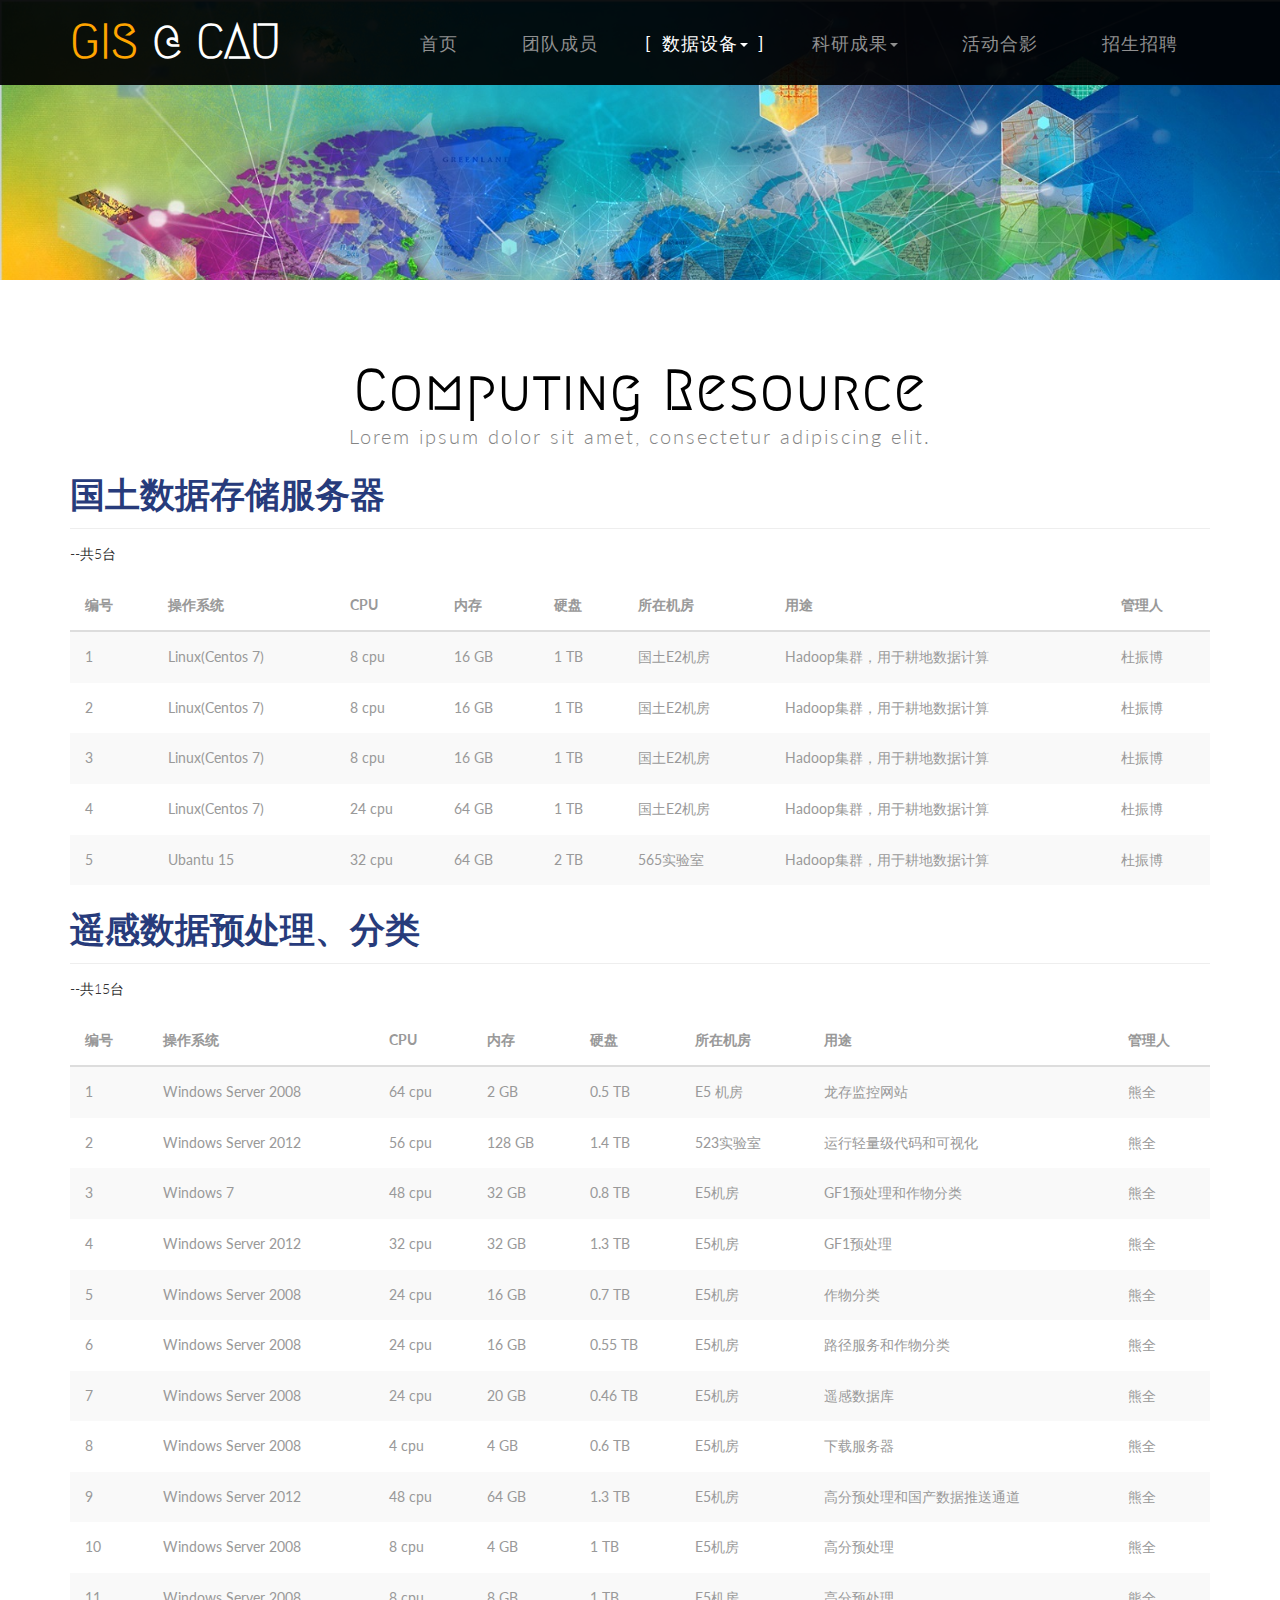
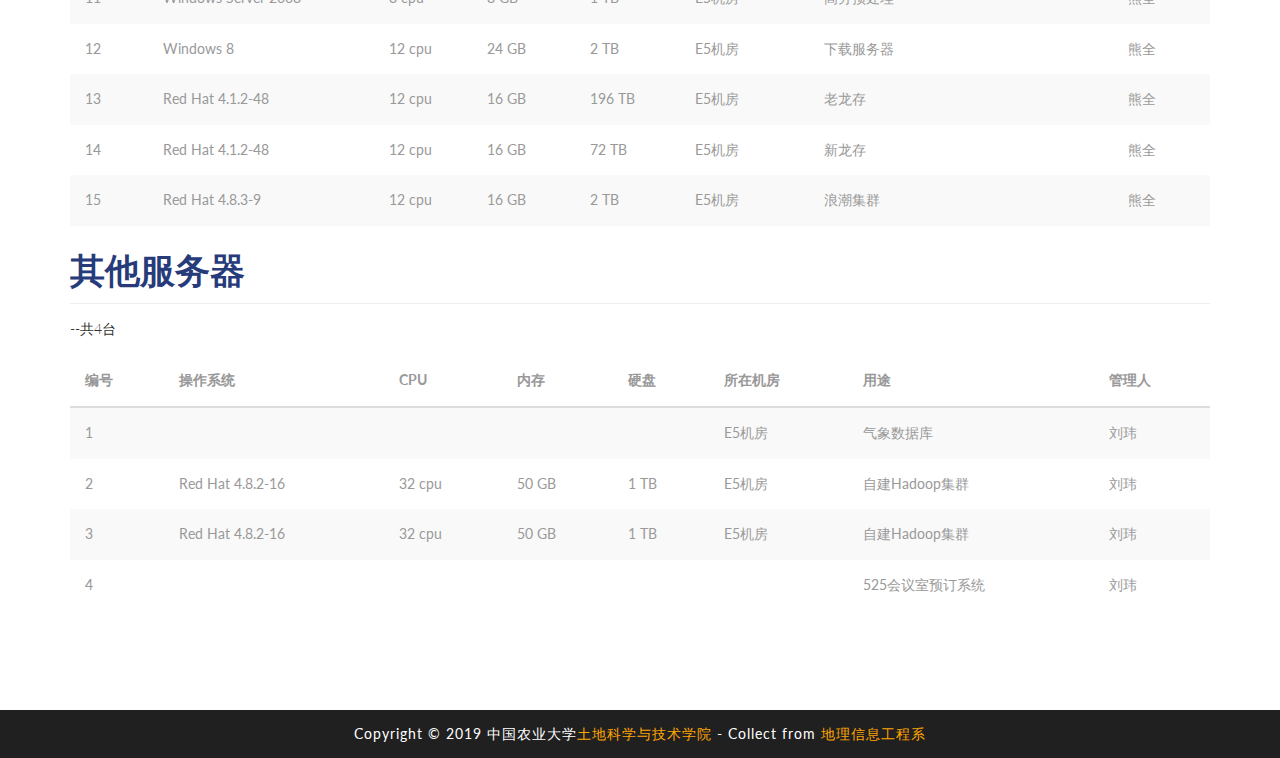
<file: icons.html>
<!DOCTYPE html>
<html lang="en">

<head>
	<title>Computing</title>
	<!-- Meta-tags -->
	<meta name="viewport" content="width=device-width, initial-scale=1">
	<meta http-equiv="Content-Type" content="text/html; charset=utf-8" />
	<meta name="keywords" content="" />
	<script type="application/x-javascript">
		addEventListener("load", function () {
			setTimeout(hideURLbar, 0);
		}, false);

		function hideURLbar() {
			window.scrollTo(0, 1);
		}
	</script>
	<!-- //Meta-tags -->
	<link href="css/bootstrap.css" rel="stylesheet" type="text/css" media="all" /><!-- //Bootstrap Css -->
	<link href="css/font-awesome.css" rel="stylesheet"><!-- //Font-awesome Css -->
	<link href="css/style.css" rel="stylesheet" type="text/css" media="all" /><!-- //Required Css -->
	<!--fonts-->
	<link href="http://fonts.googleapis.com/css?family=Megrim" rel="stylesheet">
	<link href="http://fonts.googleapis.com/css?family=Josefin+Sans:100,300,400,600,700" rel="stylesheet">
	<link href="http://fonts.googleapis.com/css?family=Lato:300,400,700,900" rel="stylesheet">
	<!--//fonts-->

</head>

<body>
	<!--Slider-->
	<div class="inner-bnr">
		<!-- header -->
	 
		<!-- //header -->
		<div class="header-bottom">
			<div class="container">
				<nav class="navbar navbar-default">
					<!-- Brand and toggle get grouped for better mobile display -->
					<div class="navbar-header">
						<button type="button" class="navbar-toggle collapsed" data-toggle="collapse" data-target="#bs-example-navbar-collapse-1">
					<span class="sr-only">Toggle navigation</span>
					<span class="icon-bar"></span>
					<span class="icon-bar"></span>
					<span class="icon-bar"></span>
				  </button>
						<div class="logo">
							<h1><a class="navbar-brand" href="index.html"><span>GIS</span> @ CAU</a></h1>
						</div>
					</div>

					<!-- Collect the nav links, forms, and other content for toggling -->
					<div class="collapse navbar-collapse nav-wil" id="bs-example-navbar-collapse-1">
						<nav class="cl-effect-1" id="cl-effect-1">
							<ul class="nav navbar-nav">
								<li><a style="font-size:18px;" href="index.html" data-hover="Home">首页</a></li>
								<li><a style="font-size:18px;" href="team.html" data-hover="About">团队成员</a></li>
								<li class="dropdown menu__item  active">
									<a style="font-size:18px;" href="#" class="dropdown-toggle menu__link active" data-toggle="dropdown" data-hover="Pages" role="button" aria-haspopup="true"
									    aria-expanded="false">数据设备<span class="caret"></span></a>
									<ul class="dropdown-menu">
											<li><a style="font-size:18px;" href="codes.html">数据资源</a></li>
										<li><a style="font-size:18px;" href="icons.html">计算资源</a></li>
									</ul>
								</li>
								<li class="dropdown menu__item">
									<a style="font-size:18px;" href="#" class="dropdown-toggle menu__link active" data-toggle="dropdown" data-hover="Pages" role="button" aria-haspopup="true"
									    aria-expanded="false">科研成果<span class="caret"></span></a>
									<ul class="dropdown-menu">
										<li><a style="font-size:18px;" href="codes1.html">系统平台</a></li>
										<li><a style="font-size:18px;" href="icons1.html">学术成果</a></li>
									</ul>
								</li>
								<li><a style="font-size:18px;" href="categories.html" data-hover="Categories">活动合影</a></li>
								<li><a style="font-size:18px;" href="contact.html" data-hover="Contact">招生招聘</a></li>
							</ul>
					</div>
					<!-- /.navbar-collapse -->
				</nav>
			</div>
		</div>
	</div>
	<!--//Slider-->
	<!--//Header-->
	<!--typography-page -->
	<div class="typo">
		<div class="container">
				<h3 class="tittle">Computing resource</h3>
					<p class="heading-btm-w3ls" style="font-size:20px">Lorem ipsum dolor sit amet, consectetur adipiscing elit.</p>
					 
						<h3 class="page-header page-header icon-subheading">国土数据存储服务器</h3>
				<p>--共5台</p> 
			<div class="bs-docs-example">
				<table class="table table-striped">
					<thead>
						<tr>
							<th>编号</th>
							<th>操作系统</th>
							<th>CPU</th>
							<th>内存</th>
							<th>硬盘</th>
							<th>所在机房</th>
							<th>用途</th>	
							<th>管理人</th>
						</tr>
					</thead>
					<tbody>
						<tr>
							<td>1</td>
							<td>Linux(Centos 7)</td>
							<td>8 cpu</td>
							<td>16 GB</td>
							<td>1 TB</td>
							<td>国土E2机房</td>
							<td>Hadoop集群，用于耕地数据计算</td>
							<td>杜振博</td> 
						</tr>
						<tr>
							<td>2</td>
							<td>Linux(Centos 7)</td>
							<td>8 cpu</td>
							<td>16 GB</td>
							<td>1 TB</td>
							<td>国土E2机房</td>
							<td>Hadoop集群，用于耕地数据计算</td>
							<td>杜振博</td> 
						</tr>
						<tr>
							<td>3</td>
							<td>Linux(Centos 7)</td>
							<td>8 cpu</td>
							<td>16 GB</td>
							<td>1 TB</td>
							<td>国土E2机房</td>
							<td>Hadoop集群，用于耕地数据计算</td>
							<td>杜振博</td> 
						</tr>
							<tr>
							<td>4</td>
							<td>Linux(Centos 7)</td>
							<td>24 cpu</td>
							<td>64 GB</td>
							<td>1 TB</td>
							<td>国土E2机房</td>
							<td>Hadoop集群，用于耕地数据计算</td>
							<td>杜振博</td> 
						</tr>
						<tr>
							<td>5</td>
							<td>Ubantu 15</td>
							<td>32 cpu</td>
							<td>64 GB</td>
							<td>2 TB</td>
							<td>565实验室</td>
							<td>Hadoop集群，用于耕地数据计算</td>
							<td>杜振博</td> 
						</tr>
						 
					</tbody>
				</table>
			</div> 
			<h3 class="page-header page-header icon-subheading">遥感数据预处理、分类</h3>
		  
				<p>--共15台</p> 
				<div class="bs-docs-example">
				<table class="table table-striped">
					<thead>
						<tr>
							<th>编号</th>
							<th>操作系统</th>
							<th>CPU</th>
							<th>内存</th>
							<th>硬盘</th>
							<th>所在机房</th>
							<th>用途</th>	
							<th>管理人</th>
						</tr>
					</thead>
					<tbody>
						<tr>
							<td>1</td>
							<td>Windows Server 2008</td>
							<td>64 cpu</td>
							<td>2 GB</td>
							<td>0.5 TB</td>
							<td>E5 机房</td>
							<td>龙存监控网站</td>
							<td>熊全</td> 
						</tr>
						<tr>
							<td>2</td>
							<td>Windows Server 2012</td>
							<td>56 cpu</td>
							<td>128 GB</td>
							<td>1.4 TB</td>
							<td>523实验室</td>
							<td>运行轻量级代码和可视化</td>
							<td>熊全</td> 
						</tr>
						<tr>
							<td>3</td>
							<td>Windows 7</td>
							<td>48 cpu</td>
							<td>32 GB</td>
							<td>0.8 TB</td>
							<td>E5机房</td>
							<td>GF1预处理和作物分类</td>
							<td>熊全</td> 
						</tr>
								<tr>
							<td>4</td>
							<td>Windows Server 2012</td>
							<td>32 cpu</td>
							<td>32 GB</td>
							<td>1.3 TB</td>
							<td>E5机房</td>
							<td>GF1预处理</td>
							<td>熊全</td> 
						</tr>
							<tr>
							<td>5</td>
							<td>Windows Server 2008</td>
							<td>24 cpu</td>
							<td>16 GB</td>
							<td>0.7 TB</td>
							<td>E5机房</td>
							<td>作物分类</td>
							<td>熊全</td> 
						</tr>
							<tr>
							<td>6</td>
							<td>Windows Server 2008</td>
							<td>24 cpu</td>
							<td>16 GB</td>
							<td>0.55 TB</td>
							<td>E5机房</td>
							<td>路径服务和作物分类</td>
							<td>熊全</td> 
						</tr>
							<tr>
							<td>7</td>
							<td>Windows Server 2008</td>
							<td>24 cpu</td>
							<td>20 GB</td>
							<td>0.46 TB</td>
							<td>E5机房</td>
							<td>遥感数据库</td>
							<td>熊全</td> 
						</tr>
							<tr>
							<td>8</td>
							<td>Windows Server 2008</td>
							<td>4 cpu</td>
							<td>4 GB</td>
							<td>0.6 TB</td>
							<td>E5机房</td>
							<td>下载服务器</td>
							<td>熊全</td> 
						</tr>
							<tr>
							<td>9</td>
							<td>Windows Server 2012</td>
							<td>48 cpu</td>
							<td>64 GB</td>
							<td>1.3 TB</td>
							<td>E5机房</td>
							<td>高分预处理和国产数据推送通道</td>
							<td>熊全</td> 
						</tr>
							<tr>
							<td>10</td>
							<td>Windows Server 2008</td>
							<td>8 cpu</td>
							<td>4 GB</td>
							<td>1 TB</td>
							<td>E5机房</td>
							<td>高分预处理</td>
							<td>熊全</td> 
						</tr>
							<tr>
							<td>11</td>
							<td>Windows Server 2008</td>
							<td>8 cpu</td>
							<td>8 GB</td>
							<td>1 TB</td>
							<td>E5机房</td>
							<td>高分预处理</td>
							<td>熊全</td> 
						</tr>
							<tr>
							<td>12</td>
							<td>Windows 8</td>
							<td>12 cpu</td>
							<td>24 GB</td>
							<td>2 TB</td>
							<td>E5机房</td>
							<td>下载服务器</td>
							<td>熊全</td> 
						</tr>
							<tr>
							<td>13</td>
							<td>Red Hat 4.1.2-48</td>
							<td>12 cpu</td>
							<td>16 GB</td>
							<td>196 TB</td>
							<td>E5机房</td>
							<td>老龙存</td>
							<td>熊全</td> 
						</tr>
							<tr>
							<td>14</td>
							<td>Red Hat 4.1.2-48</td>
							<td>12 cpu</td>
							<td>16 GB</td>
							<td>72 TB</td>
							<td>E5机房</td>
							<td>新龙存</td>
							<td>熊全</td> 
						</tr>
							<tr>
							<td>15</td>
							<td>Red Hat 4.8.3-9</td>
							<td>12 cpu</td>
							<td>16 GB</td>
							<td>2 TB</td>
							<td>E5机房</td>
							<td>浪潮集群</td>
							<td>熊全</td> 
						</tr> 
						 
					</tbody>
				</table>
			</div> 
			 
			 <h3 class="page-header page-header icon-subheading">其他服务器</h3>
		 
		<p>--共4台</p> 
			<div class="bs-docs-example">
				<table class="table table-striped">
					<thead>
						<tr>
							<th>编号</th>
							<th>操作系统</th>
							<th>CPU</th>
							<th>内存</th>
							<th>硬盘</th>
							<th>所在机房</th>
							<th>用途</th>	
							<th>管理人</th>
						</tr>
					</thead>
					<tbody>
						<tr>
							<td>1</td>
							<td> </td>
							<td>  </td>
							<td> </td>
							<td> </td>
							<td>E5机房</td>
							<td>气象数据库</td>
							<td>刘玮</td> 
						</tr>
						<tr>
							<td>2</td>
							<td>Red Hat 4.8.2-16</td>
							<td>32 cpu</td>
							<td>50 GB</td>
							<td>1 TB</td>
							<td>E5机房</td>
							<td>自建Hadoop集群</td>
							<td>刘玮</td> 
						</tr>
						<tr>
							<td>3</td>
							<td>Red Hat 4.8.2-16</td>
							<td>32 cpu</td>
							<td>50 GB</td>
							<td>1 TB</td>
							<td>E5机房</td>
							<td>自建Hadoop集群</td>
							<td>刘玮</td> 
						</tr>
							<tr>
							<td>4</td>
							<td> </td>
							<td> </td>
							<td> </td>
							<td> </td>
							<td> </td>
							<td>525会议室预订系统</td>
							<td>刘玮</td> 
						</tr>
						 
					</tbody>
				</table>
			</div> 
		</div>
		</div>
		 
				
						 
		

	 
	 
	<!-- //typography-page -->

<!--footer-->
	
	<div class="copy">
			  <p>Copyright &copy; 2019 中国农业大学<a href="http://clst.cau.edu.cn/" target="_blank">土地科学与技术学院</a> - Collect from <a href="http://clst.cau.edu.cn/" target="_blank">地理信息工程系</a></p>
	</div>
	<!--/footer -->

	<!-- js -->
	<script type="text/javascript" src="js/jquery-2.2.3.min.js"></script>
	<!-- start-smoth-scrolling -->
	<script type="text/javascript" src="js/move-top.js"></script>
	<script type="text/javascript" src="js/easing.js"></script>
	<script type="text/javascript">
		jQuery(document).ready(function ($) {
			$(".scroll").click(function (event) {
				event.preventDefault();
				$('html,body').animate({
					scrollTop: $(this.hash).offset().top
				}, 1000);
			});
		});
	</script>
	<!-- start-smoth-scrolling -->
	<!-- smooth scrolling -->
	<script type="text/javascript">
		$(document).ready(function () {
			/*
				var defaults = {
				containerID: 'toTop', // fading element id
				containerHoverID: 'toTopHover', // fading element hover id
				scrollSpeed: 1200,
				easingType: 'linear' 
				};
			*/
			$().UItoTop({
				easingType: 'easeOutQuart'
			});
		});
	</script>


	<a href="#home" id="toTop" style="display: block;"> <span id="toTopHover" style="opacity: 1;"> </span></a>
	<!-- //smooth scrolling -->
	<script type="text/javascript" src="js/bootstrap-3.1.1.min.js"></script>

</body>

</html>
</file>
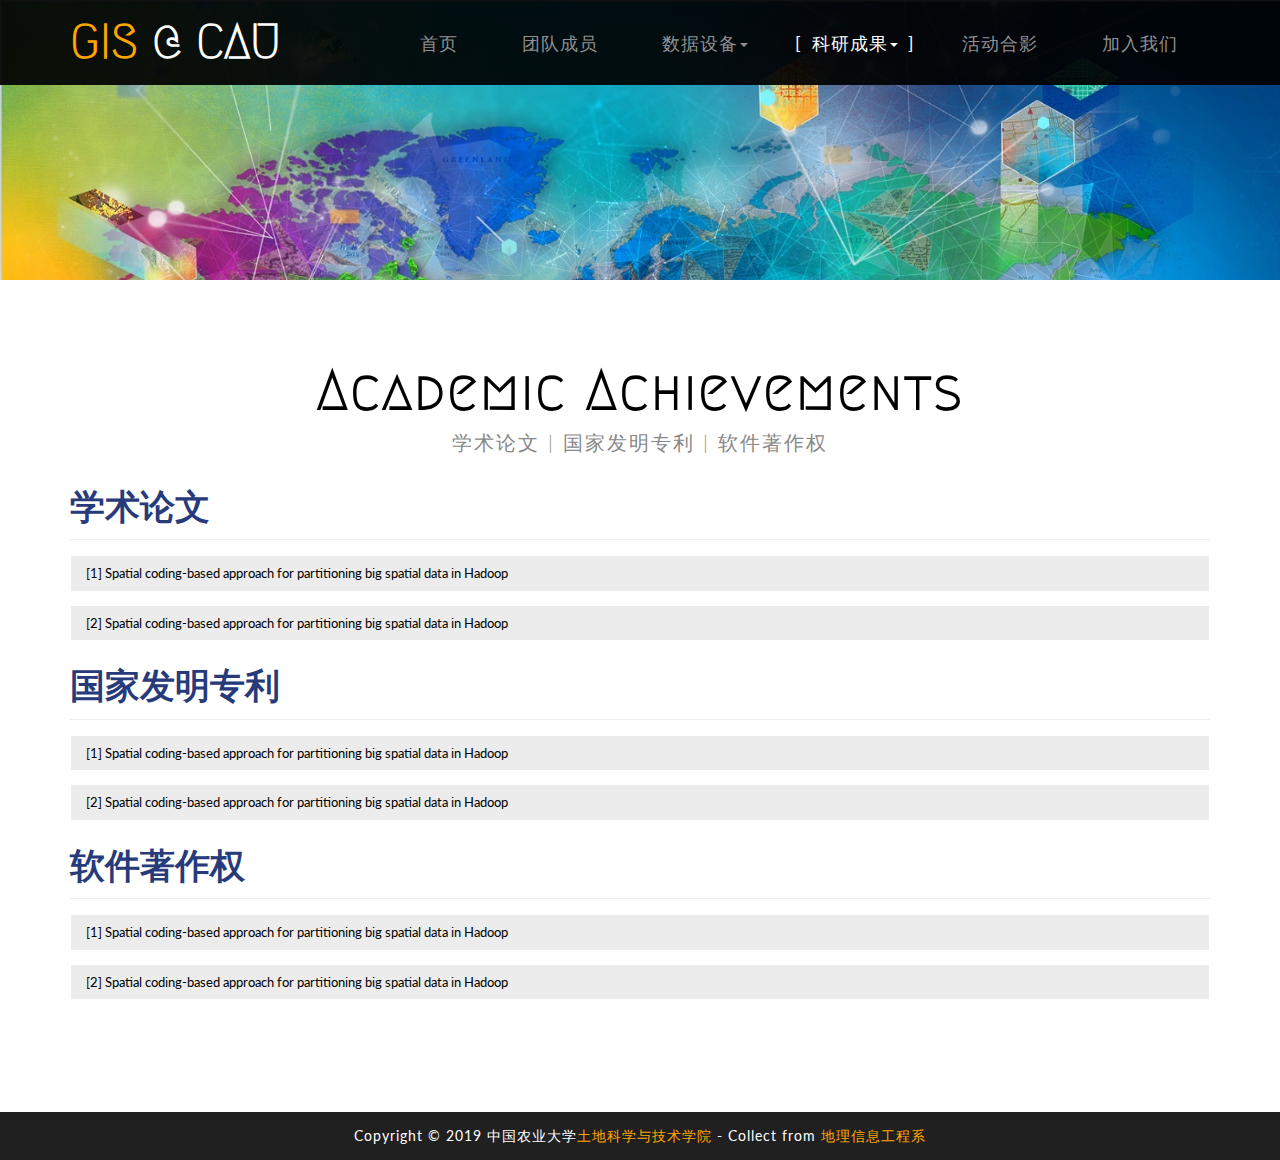
<file: icons1.html>
<!DOCTYPE html>
<html lang="en">

<head>
	<title>Publications</title>
	<!-- Meta-tags -->
	<meta name="viewport" content="width=device-width, initial-scale=1">
	<meta http-equiv="Content-Type" content="text/html; charset=utf-8" />
	<meta name="keywords" content="" />
	<script type="application/x-javascript">
		addEventListener("load", function () {
			setTimeout(hideURLbar, 0);
		}, false);

		function hideURLbar() {
			window.scrollTo(0, 1);
		}
	</script>
	<!-- //Meta-tags -->
	<link href="css/bootstrap.css" rel="stylesheet" type="text/css" media="all" /><!-- //Bootstrap Css -->
	<link href="css/font-awesome.css" rel="stylesheet"><!-- //Font-awesome Css -->
	<link href="css/style.css" rel="stylesheet" type="text/css" media="all" /><!-- //Required Css -->
	<!--fonts-->
	<link href="http://fonts.googleapis.com/css?family=Megrim" rel="stylesheet">
	<link href="http://fonts.googleapis.com/css?family=Josefin+Sans:100,300,400,600,700" rel="stylesheet">
	<link href="http://fonts.googleapis.com/css?family=Lato:300,400,700,900" rel="stylesheet">
	<!--//fonts-->

</head>

<body>
	<!--Slider-->
	<div class="inner-bnr">
		<!-- header -->
	 
		<!-- //header -->
		<div class="header-bottom">
			<div class="container">
				<nav class="navbar navbar-default">
					<!-- Brand and toggle get grouped for better mobile display -->
					<div class="navbar-header">
						<button type="button" class="navbar-toggle collapsed" data-toggle="collapse" data-target="#bs-example-navbar-collapse-1">
					<span class="sr-only">Toggle navigation</span>
					<span class="icon-bar"></span>
					<span class="icon-bar"></span>
					<span class="icon-bar"></span>
				  </button>
						<div class="logo">
							<h1><a class="navbar-brand" href="index.html"><span>GIS</span> @ CAU</a></h1>
						</div>
					</div>

					<!-- Collect the nav links, forms, and other content for toggling -->
					<div class="collapse navbar-collapse nav-wil" id="bs-example-navbar-collapse-1">
						<nav class="cl-effect-1" id="cl-effect-1">
							<ul class="nav navbar-nav">
								<li><a style="font-size:18px;" href="index.html" data-hover="Home">首页</a></li>
								<li><a style="font-size:18px;" href="team.html" data-hover="About">团队成员</a></li>
								<li class="dropdown menu__item">
									<a style="font-size:18px;" href="#" class="dropdown-toggle menu__link active" data-toggle="dropdown" data-hover="Pages" role="button" aria-haspopup="true"
									    aria-expanded="false">数据设备<span class="caret"></span></a>
									<ul class="dropdown-menu">
											<li><a style="font-size:18px;" href="codes.html">数据资源</a></li>
										<li><a style="font-size:18px;" href="icons.html">计算资源</a></li>
									</ul>
								</li>
								<li class="dropdown menu__item  active">
									<a style="font-size:18px;" href="#" class="dropdown-toggle menu__link active" data-toggle="dropdown" data-hover="Pages" role="button" aria-haspopup="true"
									    aria-expanded="false">科研成果<span class="caret"></span></a>
									<ul class="dropdown-menu">
										<li><a style="font-size:18px;" href="codes1.html">系统平台</a></li>
										<li><a style="font-size:18px;" href="icons1.html">学术成果</a></li>
									</ul>
								</li>
								<li><a style="font-size:18px;" href="categories.html" data-hover="Categories">活动合影</a></li>
								<li><a style="font-size:18px;" href="contact.html" data-hover="Contact">加入我们</a></li>
							</ul>
					</div>
					<!-- /.navbar-collapse -->
				</nav>
			</div>
		</div>
	</div>
	<!--//Slider-->
	<!--//Header-->
	<!--typography-page -->
	<div class="typo">
		<div class="container">
			<div class="grid_3 grid_4 w3_agileits_icons_page">
				<div class="icons">
					<h3 class="tittle">Academic Achievements</h3>
					<p class="heading-btm-w3ls" style="font-size:20px">学术论文 | 国家发明专利 | 软件著作权</p>
					<section id="new">
						<h3 class="page-header page-header icon-subheading">学术论文 </h3>					 
							<div class="icon-box">
								<a class="agile-icon" href="https://www.sciencedirect.com/science/article/pii/S0098300416308202"> 
									[1] Spatial coding-based approach for partitioning big spatial data in Hadoop									
								</a>
							</div>
							<div class="icon-box">
								<a class="agile-icon" href="https://www.sciencedirect.com/science/article/pii/S0098300416308202"> 
									[2] Spatial coding-based approach for partitioning big spatial data in Hadoop									
								</a>
							</div>

					</section>

					<div class="section group">
						<div class="box">
							<div class="title ">
								<h3 class="page-header icon-subheading">国家发明专利</h3>
							</div>
							<div class="box_content">
									<div class="icon-box">
								<a class="agile-icon" href="https://www.sciencedirect.com/science/article/pii/S0098300416308202"> 
									[1] Spatial coding-based approach for partitioning big spatial data in Hadoop									
								</a>
							</div>
							<div class="icon-box">
								<a class="agile-icon" href="https://www.sciencedirect.com/science/article/pii/S0098300416308202"> 
									[2] Spatial coding-based approach for partitioning big spatial data in Hadoop									
								</a>
							</div>
								</div>
								<div class="title margin-top">
									<h3 class="page-header icon-subheading">软件著作权</h3>
								</div>
								<div class="box_content">
									<div class="icon-box">
								<a class="agile-icon" href="https://www.sciencedirect.com/science/article/pii/S0098300416308202"> 
									[1] Spatial coding-based approach for partitioning big spatial data in Hadoop									
								</a>
							</div>
							<div class="icon-box">
								<a class="agile-icon" href="https://www.sciencedirect.com/science/article/pii/S0098300416308202"> 
									[2] Spatial coding-based approach for partitioning big spatial data in Hadoop									
								</a>
							</div>
									</div>
								</div>
							
							</div>
						</div>
					</div>
				</div>
			</div>		
		</div>
	</div>
	<!-- //typography-page -->

	<!--footer-->
	
	<div class="copy">
			  <p>Copyright &copy; 2019 中国农业大学<a href="http://clst.cau.edu.cn/" target="_blank">土地科学与技术学院</a> - Collect from <a href="http://clst.cau.edu.cn/" target="_blank">地理信息工程系</a></p>
	</div>
	<!--/footer -->

	<!-- js -->
	<script type="text/javascript" src="js/jquery-2.2.3.min.js"></script>
	<!-- start-smoth-scrolling -->
	<script type="text/javascript" src="js/move-top.js"></script>
	<script type="text/javascript" src="js/easing.js"></script>
	<script type="text/javascript">
		jQuery(document).ready(function ($) {
			$(".scroll").click(function (event) {
				event.preventDefault();
				$('html,body').animate({
					scrollTop: $(this.hash).offset().top
				}, 1000);
			});
		});
	</script>
	<!-- start-smoth-scrolling -->
	<!-- smooth scrolling -->
	<script type="text/javascript">
		$(document).ready(function () {
			/*
				var defaults = {
				containerID: 'toTop', // fading element id
				containerHoverID: 'toTopHover', // fading element hover id
				scrollSpeed: 1200,
				easingType: 'linear' 
				};
			*/
			$().UItoTop({
				easingType: 'easeOutQuart'
			});
		});
	</script>


	<a href="#home" id="toTop" style="display: block;"> <span id="toTopHover" style="opacity: 1;"> </span></a>
	<!-- //smooth scrolling -->
	<script type="text/javascript" src="js/bootstrap-3.1.1.min.js"></script>

</body>

</html>
</file>
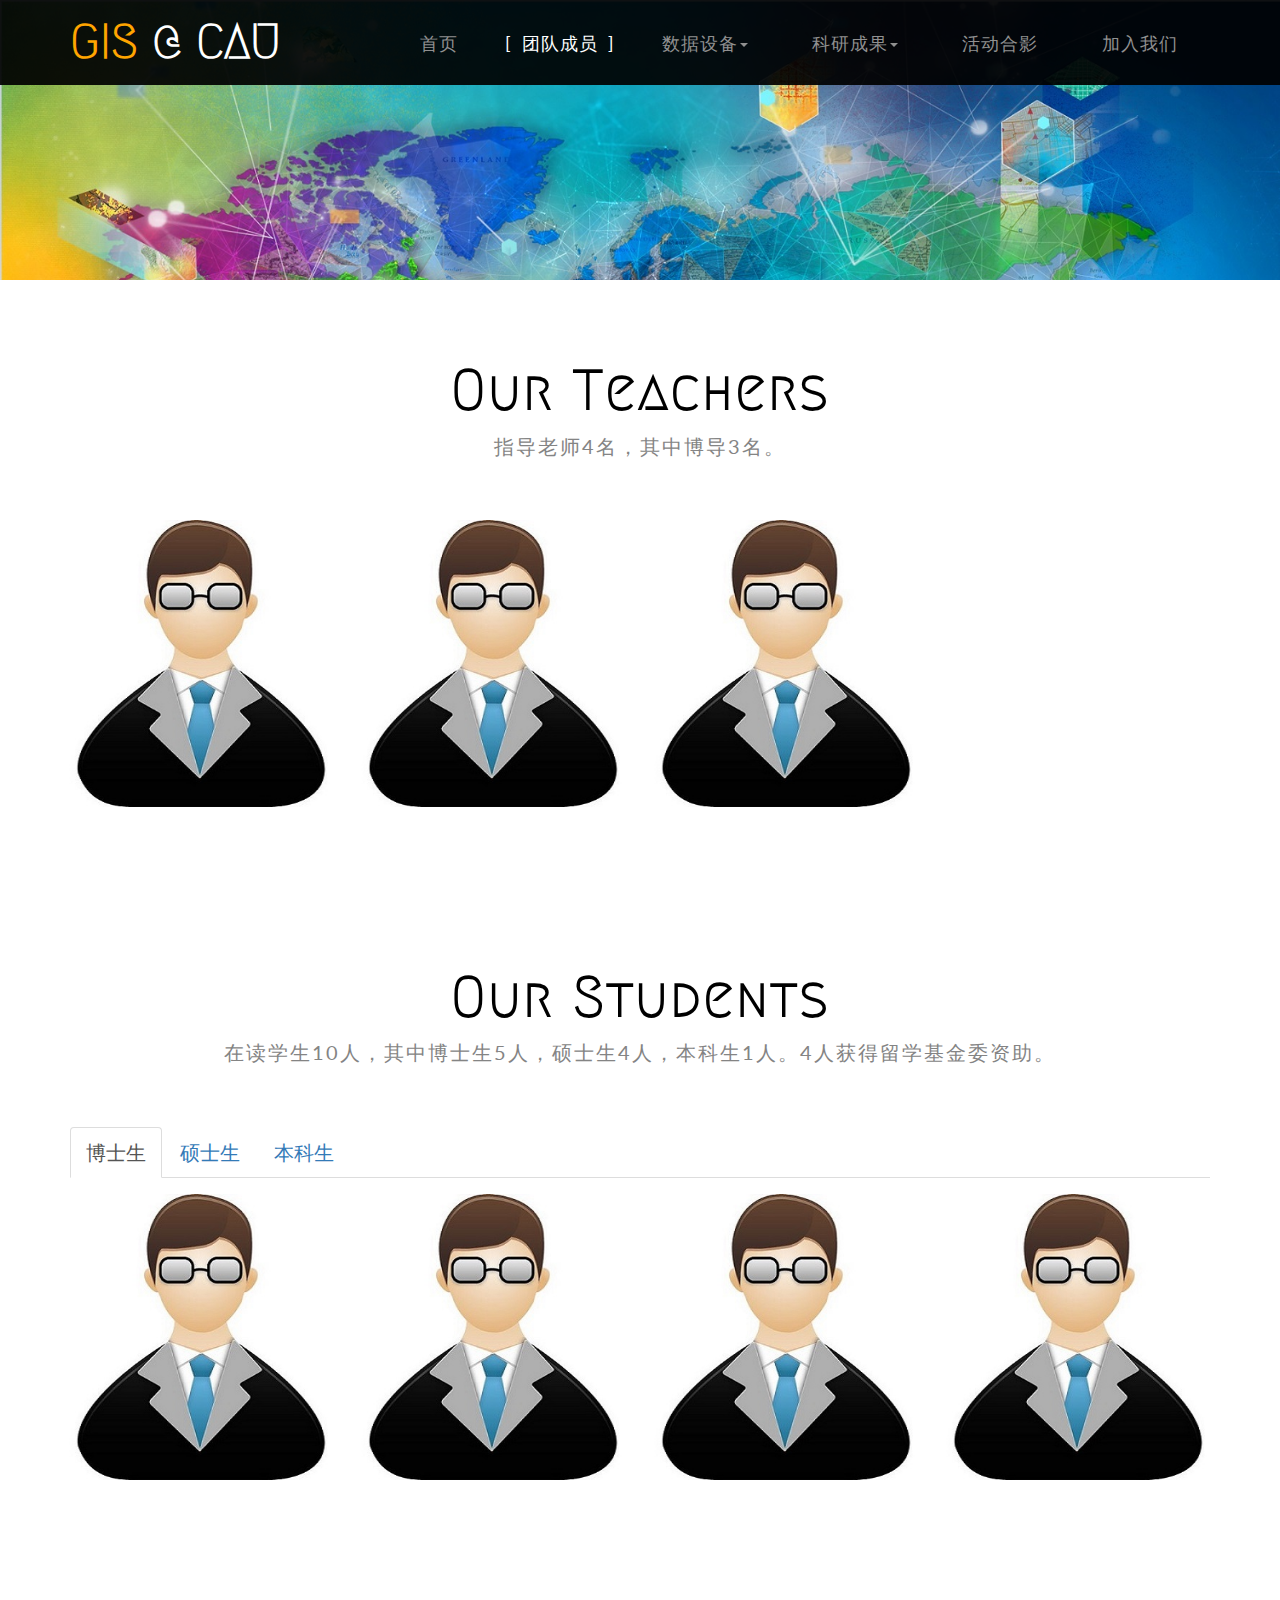
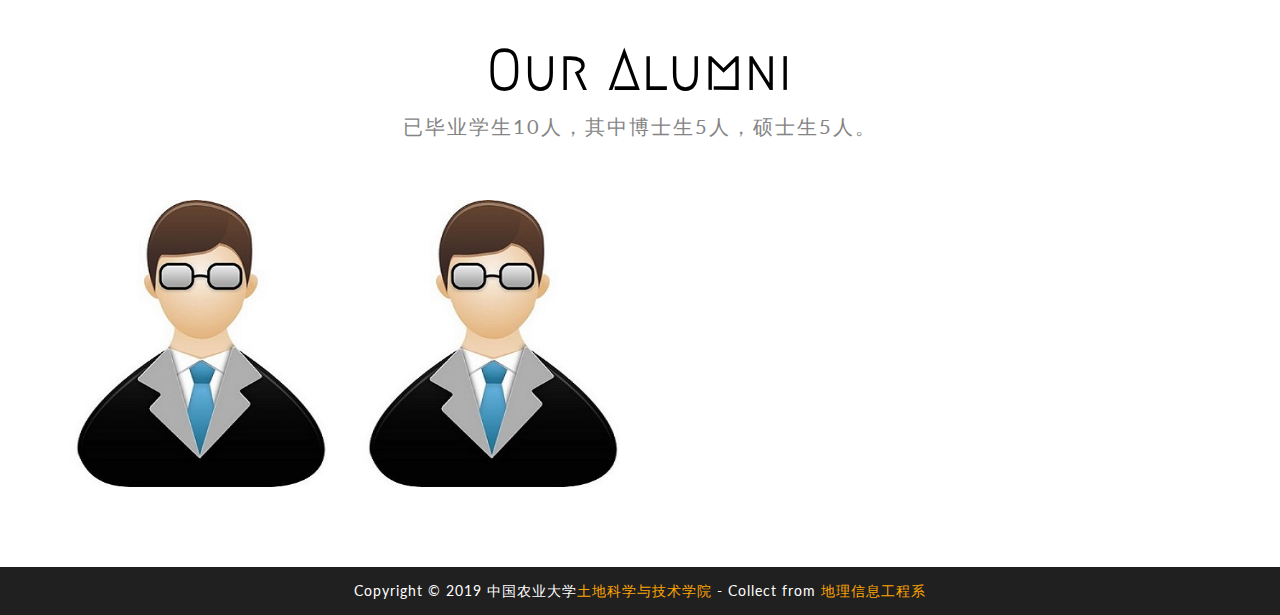
<file: team.html>
<!DOCTYPE html>
<html lang="en">

<head>
	<title>Team</title>
	<!-- Meta-tags -->
	<meta name="viewport" content="width=device-width, initial-scale=1">
	<meta http-equiv="Content-Type" content="text/html; charset=utf-8" />
	<meta name="keywords" content="" />
	<script type="application/x-javascript">
		addEventListener("load", function () {
			setTimeout(hideURLbar, 0);
		}, false);

		function hideURLbar() { window.scrollTo(0, 1); } </script> <!-- //Meta-tags
		--> <link href="css/bootstrap.css" rel="stylesheet" type="text/css"
		media="all" /><!-- //Bootstrap Css --> <link href="css/font-awesome.css"
		rel="stylesheet"><!-- //Font-awesome Css --> <link href="css/style.css"
		rel="stylesheet" type="text/css" media="all" /><!-- //Required Css --> <!--
		fonts--> <link href="http://fonts.googleapis.com/css?family=Megrim"
		rel="stylesheet"> <link
		href="http://fonts.googleapis.com/css?family=Josefin+Sans:100,300,400,600,70
		0" rel="stylesheet"> <link
		href="http://fonts.googleapis.com/css?family=Lato:300,400,700,900"
		rel="stylesheet"> <!--//fonts-->

</head>

<body>
	<!--Slider-->
	<div class="inner-bnr">
	
			<!-- //header -->
		<div class="header-bottom">
			<div class="container">
				<nav class="navbar navbar-default">
					<!-- Brand and toggle get grouped for better mobile display -->
					<div class="navbar-header">
						<button type="button" class="navbar-toggle collapsed" data-toggle="collapse" data-target="#bs-example-navbar-collapse-1">
					<span class="sr-only">Toggle navigation</span>
					<span class="icon-bar"></span>
					<span class="icon-bar"></span>
					<span class="icon-bar"></span>
				  </button>
						<div class="logo">
							<h1><a class="navbar-brand" href="index.html"><span>GIS</span> @ CAU</a></h1>
						</div>
					</div>

					<!-- Collect the nav links, forms, and other content for toggling -->
					<div class="collapse navbar-collapse nav-wil" id="bs-example-navbar-collapse-1">
						<nav class="cl-effect-1" id="cl-effect-1">
							<ul class="nav navbar-nav">
								<li><a style="font-size:18px;" href="index.html" data-hover="Home">首页</a></li>
								<li class="active"><a style="font-size:18px;" href="team.html" data-hover="About">团队成员</a></li>
								<li class="dropdown menu__item">
									<a style="font-size:18px;" href="#" class="dropdown-toggle menu__link active" data-toggle="dropdown" data-hover="Pages" role="button" aria-haspopup="true"
									    aria-expanded="false">数据设备<span class="caret"></span></a>
									<ul class="dropdown-menu">
											<li><a style="font-size:18px;" href="codes.html">数据资源</a></li>
										<li><a style="font-size:18px;" href="icons.html">计算资源</a></li>
									</ul>
								</li>
								<li class="dropdown menu__item">
									<a style="font-size:18px;" href="#" class="dropdown-toggle menu__link active" data-toggle="dropdown" data-hover="Pages" role="button" aria-haspopup="true"
									    aria-expanded="false">科研成果<span class="caret"></span></a>
									<ul class="dropdown-menu">
										<li><a style="font-size:18px;" href="codes1.html">系统平台</a></li>
										<li><a style="font-size:18px;" href="icons1.html">学术成果</a></li>
									</ul>
								</li>
								<li><a style="font-size:18px;" href="categories.html" data-hover="Categories">活动合影</a></li>
								<li><a style="font-size:18px;" href="contact.html" data-hover="Contact">加入我们</a></li>
							</ul>
					</div>
					<!-- /.navbar-collapse -->
				</nav>
			</div>
		</div>
	</div>
	<!--//Slider-->
	<!--//Header-->

	<!-- team 1 -->
	<div class="team">
		<div class="container">
			<h3 class="tittle">Our Teachers</h3>
			<p class="heading-btm-w3ls">指导老师4名，其中博导3名。</p>
			<div class="row team-row">
					<div class="col-md-3 col-sm-6 thumbnail team-w3agile">
					<img src="images/yao.jpg" class="img-responsive" alt="">
					<div class="team-info">
						<div class="caption">
							<h4>姚晓闯 讲师</h4>
							<p>团队负责人</p>
						</div>
						<div>
              <a href="index.html" >个人主页</a>						 
						</div>
					</div>
				</div>
				<div class="col-md-3 col-sm-6 thumbnail team-w3agile">
					<img src="images/t1.jpg" class="img-responsive" alt="">
					<div class="team-info">
						<div class="caption">
							<h4>朱德海 教授</h4>
							<p>博士生导师</p>
						</div>
					<div>
              <a href="http://clst.cau.edu.cn/art/2018/7/18/art_31196_579219.html" >个人主页</a>						 
						</div>
					</div>
				</div>
				<div class="col-md-3 col-sm-6 thumbnail team-w3agile">
					<img src="images/t2.jpg" class="img-responsive" alt="">
					<div class="team-info">
						<div class="caption">
							<h4>张晓东 教授</h4>
							<p>博士生导师</p>
						</div>
						<div>
              <a href="http://clst.cau.edu.cn/art/2018/8/8/art_31196_580627.html" >个人主页</a>						 
						</div>
					</div>
				</div>				 
				<div class="clearfix"> </div>
			</div>
		</div>


	</div>
	<!-- //team -->
	
	
	<!-- team 2 -->
	<div class="team">
		<div class="container">
			<h3 class="tittle">Our Students</h3>
			<p class="heading-btm-w3ls">在读学生10人，其中博士生5人，硕士生4人，本科生1人。4人获得留学基金委资助。</p>			
				<div class="bs-example bs-example-tabs" role="tabpanel" data-example-id="togglable-tabs">
					<ul id="myTab" class="nav nav-tabs" role="tablist">
						<li role="presentation" class="active"><a style="font-size:20px" href="#home" id="home-tab" role="tab" data-toggle="tab" aria-controls="home" aria-expanded="true">博士生</a></li>
						<li role="presentation"><a  style="font-size:20px" href="#profile" role="tab" id="profile-tab" data-toggle="tab" aria-controls="profile">硕士生</a></li>
						<li role="presentation"><a  style="font-size:20px" href="#profile1" role="tab" id="profile1-tab" data-toggle="tab" aria-controls="profile">本科生</a></li>
						
					</ul>
					<div id="myTabContent" class="tab-content">
						<div role="tabpanel" class="tab-pane fade in active" id="home" aria-labelledby="home-tab">
								<div class="row team-row">
										<div class="col-md-3 col-sm-6 thumbnail team-w3agile">
				  <img src="images/t1.jpg" class="img-responsive" alt="">
          <div class="team-info">
            <div class="caption">
              <h4>刘帝佑</h4>
              <p>14级 直博生，获留学基金委资助</p>
            </div>
              <div class="caption">
              <p>研究方向：遥感大数据，作物分类</p>  
                         
            </div>
          </div>
        </div>
        <div class="col-md-3 col-sm-6 thumbnail team-w3agile">
          <img src="images/t2.jpg" class="img-responsive" alt="">
          <div class="team-info">
            <div class="caption">
                <h4>杜振博</h4>
              <p>12级 直博生，获留学深造资格</p>
            </div>
              <div class="caption">
              <p>研究方向：遥感大数据，作物分类</p>  
                         
            </div>
          </div>
        </div>
        <div class="col-md-3 col-sm-6 thumbnail team-w3agile">
          <img src="images/t3.jpg" class="img-responsive" alt="">
          <div class="team-info">
            <div class="caption">
              <h4>熊 全</h4>
              <p>12级 直博生，获留学深造资格</p>
            </div>
              <div class="caption">
              <p>研究方向：遥感大数据，作物分类</p>  
                         
            </div>
          </div>
        </div>
        <div class="col-md-3 col-sm-6 thumbnail team-w3agile">
          <img src="images/t4.jpg" class="img-responsive" alt="">
          <div class="team-info">
            <div class="caption">
                <h4>刘 伟</h4>
              <p>12级 直博生，获留学深造资格</p>
            </div>
              <div class="caption">
              <p>研究方向：遥感大数据，作物分类</p>  
                         
            </div>
          </div>
        </div>
        <div class="clearfix"> </div>
      </div>
			
						</div>
						<div role="tabpanel" class="tab-pane fade" id="profile" aria-labelledby="profile-tab">
								<div class="row team-row">
				<div class="col-md-3 col-sm-6 thumbnail team-w3agile">
					<img src="images/t1.jpg" class="img-responsive" alt="">
					<div class="team-info">
						<div class="caption">
								<h4>刘帝佑</h4>
							<p>12级 直博生，获留学深造资格</p>
						</div>
							<div class="caption">
              <p>研究方向：遥感大数据，作物分类</p>	
              					 
						</div>
					</div>
				</div>
				<div class="col-md-3 col-sm-6 thumbnail team-w3agile">
					<img src="images/t2.jpg" class="img-responsive" alt="">
					<div class="team-info">
						<div class="caption">
								<h4>刘帝佑</h4>
							<p>12级 直博生，获留学深造资格</p>
						</div>
							<div class="caption">
              <p>研究方向：遥感大数据，作物分类</p>	
              					 
						</div>
					</div>
				</div>
				<div class="col-md-3 col-sm-6 thumbnail team-w3agile">
					<img src="images/t3.jpg" class="img-responsive" alt="">
					<div class="team-info">
						<div class="caption">
								<h4>刘帝佑</h4>
							<p>12级 直博生，获留学深造资格</p>
						</div>
							<div class="caption">
              <p>研究方向：遥感大数据，作物分类</p>	
              					 
						</div>
					</div>
				</div>
				<div class="col-md-3 col-sm-6 thumbnail team-w3agile">
					<img src="images/t4.jpg" class="img-responsive" alt="">
					<div class="team-info">
						<div class="caption">
								<h4>刘帝佑</h4>
							<p>12级 直博生，获留学深造资格</p>
						</div>
							<div class="caption">
              <p>研究方向：遥感大数据，作物分类</p>	
              					 
						</div>
					</div>
				</div>
				
				
				<div class="clearfix"> </div>
			</div>
			  
						</div>
						
							  <div role="tabpanel" class="tab-pane fade" id="profile1" aria-labelledby="profile-tab">
                <div class="row team-row">
                  <div class="col-md-3 col-sm-6 thumbnail team-w3agile">
                    <img src="images/t1.jpg" class="img-responsive" alt="">
                    <div class="team-info">
                    <div class="caption">
                      <h4>俞国江</h4>
                      <p>17级 本科生</p>
                    </div>
                    <div class="caption">
                      <p>研究方向：大数据组织与管理</p>  
                         
                  </div>
                </div>
            </div>     
            	<div class="clearfix"> </div>
			</div>    
						</div>
					
					</div>
				</div> 
		
		</div> 
	</div>
	<!-- //team -->

	<!-- team 3 -->
	<div class="team">
		<div class="container">
			<h3 class="tittle">Our Alumni</h3>
			<p class="heading-btm-w3ls">已毕业学生10人，其中博士生5人，硕士生5人。</p>
			<div class="row team-row">
				<div class="col-md-3 col-sm-6 thumbnail team-w3agile">
					<img src="images/t1.jpg" class="img-responsive" alt="">
					<div class="team-info">
						<div class="caption">
							<h4>叶思菁</h4>
							<p>2016年获得博士学位</p>
						</div>
							<div class="caption">
              <p>现就业于北京师范大学，教师</p>	
              					 
						</div>
					</div>
				</div>
				<div class="col-md-3 col-sm-6 thumbnail team-w3agile">
					<img src="images/t2.jpg" class="img-responsive" alt="">
					<div class="team-info">
						<div class="caption">
								<h4>赵龙</h4>
							<p>2017年获得硕士学位</p>
						</div>
							<div class="caption">
              <p>现就读于中科院空天院，博士生</p>	
              					 
						</div>
					</div>
				</div>
			
				<div class="clearfix"> </div>
			</div> 
		</div> 

	</div>
	<!-- //team -->

	<!--footer-->


	<div class="copy">
	  <p>Copyright &copy; 2019 中国农业大学<a href="http://clst.cau.edu.cn/" target="_blank">土地科学与技术学院</a> - Collect from <a href="http://clst.cau.edu.cn/" target="_blank">地理信息工程系</a></p>
	</div>
	<!--/footer -->

	<!-- js -->
	<script type="text/javascript" src="js/jquery-2.2.3.min.js"></script>
	<!-- start-smoth-scrolling -->
	<script type="text/javascript" src="js/move-top.js"></script>
	<script type="text/javascript" src="js/easing.js"></script>
	<script type="text/javascript">
		jQuery(document).ready(function ($) {
			$(".scroll").click(function (event) {
				event.preventDefault();
				$('html,body').animate({
					scrollTop: $(this.hash).offset().top
				}, 1000);
			});
		});
	</script>
	<!-- start-smoth-scrolling -->
	<!-- smooth scrolling -->
	<script type="text/javascript">
		$(document).ready(function () {
			/*
				var defaults = {
				containerID: 'toTop', // fading element id
				containerHoverID: 'toTopHover', // fading element hover id
				scrollSpeed: 1200,
				easingType: 'linear' 
				};
			*/
			$().UItoTop({
				easingType: 'easeOutQuart'
			});
		});
	</script>


	<a href="#home" id="toTop" style="display: block;"> <span id="toTopHover" style="opacity: 1;"> </span></a>
	<!-- //smooth scrolling -->
	<script type="text/javascript" src="js/bootstrap-3.1.1.min.js"></script>

</body>

</html>
</file>
<file: css/style.css>
html,
body {
	margin: 0;
	font-size: 100%;
	font-family: 'Lato', sans-serif;
	background: #fff;
}

body a {
	text-decoration: none;
	transition: 0.5s all;
	-webkit-transition: 0.5s all;
	-moz-transition: 0.5s all;
	-o-transition: 0.5s all;
	-ms-transition: 0.5s all;
}

a:hover {
	text-decoration: none;
}

input[type="button"],
input[type="submit"] {
	transition: 0.5s all;
	-webkit-transition: 0.5s all;
	-moz-transition: 0.5s all;
	-o-transition: 0.5s all;
	-ms-transition: 0.5s all;
}

h1,
h2,
h3,
h4,
h5,
h6 {
	margin: 0;
	font-family: 'Josefin Sans', sans-serif;
	font-weight: 600;
}

p {
	margin: 0;
}

ul {
	margin: 0;
	padding: 0;
}

label {
	margin: 0;
}


/*-- Slider --*/

#slider2,
#slider3 {
	box-shadow: none;
	-moz-box-shadow: none;
	-webkit-box-shadow: none;
	margin: 0 auto;
}

.rslides_tabs li:first-child {
	margin-left: 0;
}

.rslides_tabs .rslides_here a {
	background: rgba(255, 255, 255, .1);
	color: #fff;
	font-weight: bold;
}

.events {
	list-style: none;
}

.callbacks_container {
	position: relative;
	float: left;
	width: 100%;
}

.callbacks {
	position: relative;
	list-style: none;
	overflow: hidden;
	width: 100%;
	padding: 0;
	margin: 0;
}

.callbacks li {
	position: absolute;
	width: 100%;
}

.callbacks img {
	position: relative;
	z-index: 1;
	height: auto;
	border: 0;
}

.callbacks .caption {
	display: block;
	position: absolute;
	z-index: 2;
	font-size: 20px;
	text-shadow: none;
	color: #fff;
	left: 0;
	right: 0;
	padding: 10px 20px;
	margin: 0;
	max-width: none;
	top: 10%;
	text-align: center;
}

#slider3-pager a {
	display: inline-block;
}

#slider3-pager span {
	float: left;
}

#slider3-pager span {
	width: 200px;
	height: 15px;
	background: #fff;
	display: inline-block;
	border-radius: 30em;
	opacity: 0.6;
}

#slider3-pager .rslides_here a {
	background: #FFF;
	border-radius: 30em;
	opacity: 1;
}

#slider3-pager a {
	padding: 0;
}

#slider3-pager li {
	display: inline-block;
}

.rslides {
	position: relative;
	list-style: none;
	overflow: hidden;
	width: 100%;
	padding: 0;
}

.rslides li {
	-webkit-backface-visibility: hidden;
	position: absolute;
	display: none;
	width: 100%;
	left: 0;
	top: 0;
}

.rslides li {
	position: relative;
	display: block;
	float: left;
}

.rslides img {
	height: auto;
	border: 0;
}

.callbacks_tabs {
	list-style: none;
	position: absolute;
	bottom: -205px;
	left: 43%;
	padding: 0;
	margin: 0;
	z-index: 99;
	display: block;
	text-align: center;
}

.slider-top span {
	font-weight: 600;
}

.callbacks_tabs li {
	display: inline-block;
	margin: 0 0px;
}

.tlinks{text-indent:-9999px;height:0;line-height:0;font-size:0;overflow:hidden;}
/*----*/

.callbacks_tabs a {
	visibility: hidden;
}

.callbacks_tabs a:after {
	content: "\f111";
	font-size: 0;
	font-family: FontAwesome;
	visibility: visible;
	display: block;
	height: 5px;
	width: 40px;
	display: inline-block;
	background: #fff;
}

.callbacks_here a:after {
	background: #273b7b;
}

.callbacks .caption {
	display: block;
	position: absolute;
	z-index: 2;
	font-size: 20px;
	text-shadow: none;
	color: #fff;
	left: 0;
	right: 0;
	padding: 10px 20px;
	margin: 0;
	max-width: none;
	top: 10%;
	text-align: center;
}

.callbacks_nav {
	position: absolute;
	-webkit-tap-highlight-color: rgba(0, 0, 0, 0);
	bottom: 65px;
	left: 0;
	z-index: 3;
	text-indent: -9999px;
	overflow: hidden;
	text-decoration: none;
	width: 32px;
	height: 33px;
}

.callbacks_nav.next {
	background: transparent url(../images/right11.png) no-repeat;
	left: 110%;
}

.callbacks_nav.prev {
	background: transparent url(../images/left11.png) no-repeat;
	left: -13%;
}

.callbacks_nav:active {
	opacity: 1.0;
}

.callbacks2_nav:active {
	opacity: 1.0;
}

.slider-info {
	z-index: 999;
	margin-top: 14em;
	text-align: left;
	width: 80%;
}

.slider-info img {
	width: 100px;
	margin: 0 auto;
	margin-bottom: 2.5em;
}

.slider-info h3 {
	font-size: 4em;
	color: #FFFFFF;
	letter-spacing: 3px;
	text-transform: capitalize;
	margin: 2px 0px 10px;
	font-family: 'Lato', sans-serif;
}

.slider-info p {
	font-size: 2.3em;
	font-weight: inherit;
	color: #ffffff;
	margin: 0 auto;
	letter-spacing: 3px;
	line-height: 55px;
	padding-left: 0.5em;
	border-left: 3px solid #ffffff;
}

.slider-info h4 {
	font-size: 45px;
	color: #b56d10;
	letter-spacing: 3px;
	text-transform: uppercase;
	margin-top: 7px;
}

h6 {
	margin: 0 auto;
	z-index: 999;
}

.slider-top span {
	font-weight: 600;
}


/*-- //Slider --*/


/*-- header --*/

input[type="submit"],
.w3l_header_left ul li a,
.related-post-right h4 a,
.comments-grid-right h4 a,
.reply a,
.w3_single_grid_left_grid ul li a,
ul.contact_info li a,
.w3ls_services_bottom_grid_grid_pos,
.footer-copy p a,
.w3l_services_grid h4 a,
.agileinfo_footer_grid ul li a,
.wthree_service_breadcrumb_left ul li a {
	transition: .5s ease-in;
	-webkit-transition: .5s ease-in;
	-moz-transition: .5s ease-in;
	-o-transition: .5s ease-in;
	-ms-transition: .5s ease-in;
}

.w3l_header_left {
	float: left;
	margin: .3em 0 0;
}

.w3l_header_left ul li {
	display: inline-block;
	font-size: 16px;
	letter-spacing: 1px;
	color: #999;
}

.w3l_header_left ul li span {
	padding-right: 0.3em;
	color: #ffa500;
}

.w3l_header_left ul li a {
	color: #000;
	text-decoration: none;
}

.w3l_header_left ul li a:hover {
	color: #ffa500;
}

.w3l_header_right {
	float: right;
}


/*-- social-icons --*/


/*--top header start here--*/

.w3ls-social-icons a {
	background: #273b7b;
	width: 30px;
	height: 30px;
	margin-left: 1em;
	color: #fff;
	border: 1px solid rgba(51, 51, 51, 0);
	display: inline-block;
	text-align: center;
	transition: 0.5s all;
	-webkit-transition: 0.5s all;
	-o-transition: 0.5s all;
	-ms-transition: 0.5s all;
	-moz-transition: 0.5s all;
}

.bottom-social-w3ls .w3ls-social-icons a,
.team-info .w3ls-social-icons a {
	margin: 0em .5em;
}

.w3ls-social-icons span {
	font-size: 15px;
	color: #fff;
	line-height: 28px;
	transition: 0.5s all;
	-webkit-transition: 0.5s all;
	-o-transition: 0.5s all;
	-ms-transition: 0.5s all;
	-moz-transition: 0.5s all;
}

.w3ls-social-icons a:hover span {
	color: #ffa500;
}

.w3ls-social-icons a:hover {
	background: transparent;
	border: 1px solid #ffa500;
	color: #ffa500;
}

.top-header-main {
	padding: 1em 0em;
}

.header-address h6 {
	font-size: 0.9em;
	color: #fff;
	display: inline-block;
}

.logo h1 {
	font-size: 2.5em;
}


/*-- //social-icons --*/


/*-- nav-effect --*/

.cl-effect-1 a::before,
.cl-effect-1 a::after {
	display: inline-block;
	opacity: 0;
	-webkit-transition: -webkit-transform 0.3s, opacity 0.2s;
	-moz-transition: -moz-transform 0.3s, opacity 0.2s;
	transition: transform 0.3s, opacity 0.2s;
}

.cl-effect-1 a::before {
	margin-right: 10px;
	content: '[';
	-webkit-transform: translateX(20px);
	-moz-transform: translateX(20px);
	transform: translateX(20px);
}

.cl-effect-1 a::after {
	margin-left: 10px;
	content: ']';
	/*-- w3layouts --*/
	-webkit-transform: translateX(-20px);
	-moz-transform: translateX(-20px);
	transform: translateX(-20px);
}

.cl-effect-1 a:hover::before,
.cl-effect-1 a:hover::after,
.cl-effect-1 a:focus::before,
.cl-effect-1 a:focus::after,
.navbar-nav li.active a::before,
.navbar-nav li.active a::after,
.navbar-nav li.active a:focus::before,
.navbar-nav li.active a:focus::after {
	opacity: 1;
	-webkit-transform: translateX(0px);
	-moz-transform: translateX(0px);
	transform: translateX(0px);
}


/*-- //nav-effect --*/

.header {
	padding: 0.8em 0;
	background: #fff;
}

.navbar-default {
	background: none;
	border: none;
}

.navbar {
	margin-bottom: 0;
}

.navbar-collapse {
	padding: 0;
	box-shadow: none;
}

.navbar-default .navbar-collapse,
.navbar-default .navbar-form {
	border: none;
}

.navbar-nav {
	float: right;
}

.navbar-default .navbar-brand,
.navbar-default .navbar-brand:hover,
.navbar-default .navbar-brand:focus {
	color: #ffffff;
}

.navbar-brand {
	padding: 0em;
	line-height: inherit;
	font-size: 1.2em;
	height: auto;
	font-family: 'Megrim', cursive;
}


/*-- agileits --*/

.navbar-brand span {
	/*transform: rotate(-180deg);
	-webkit-transform: rotate(-180deg);
	-moz-transform: rotate(-180deg);
	-o-transform: rotate(-180deg);
	-ms-transform: rotate(-180deg);*/
	display: inline-block;
	color: #ffa500;
}

.navbar-default .navbar-nav>.active>a,
.navbar-default .navbar-nav>.active>a:hover,
.navbar-default .navbar-nav>.active>a:focus {
	background: none;
	color: #fff;
}

.navbar-nav>li>a {
	font-size: 14px;
	text-transform: uppercase;
	padding: 17px 15px 0;
	letter-spacing: 1px;
}

.header-bottom {
	position: relative;
	padding: 1em 0;
	background: rgba(0, 0, 0, 0.92);
}

.slider {
	background: url(../images/banner.jpg) no-repeat 0px 0px;
	background-size: cover;
	-webkit-background-size: cover;
	-moz-background-size: cover;
	-o-background-size: cover;
	-ms-background-size: cover;
	min-height: 794px;
}

.inner-bnr {
	background: url(../images/banner.jpg) no-repeat 0px 0px;
	background-size: cover;
	-webkit-background-size: cover;
	-moz-background-size: cover;
	-o-background-size: cover;
	-ms-background-size: cover;
	min-height: 280px;
}

.navbar-default .navbar-nav>li>a {
	color: #909090;
}

.navbar-default .navbar-nav>li>a:hover,
.navbar-default .navbar-nav>li>a:focus {
	color: #fff;
}

.dropdown-menu {
	background-color: #2f2f2f;
}

.dropdown-menu>li>a {
	padding: 7px 20px;
	color: #909090;
	text-align: center;
	font-size: 12.5px;
	text-transform: uppercase;
	letter-spacing: 1px;
}

.navbar-nav>li>.dropdown-menu {
	margin-top: 2em;
}

.dropdown-menu>li>a:hover,
.dropdown-menu>li>a:focus {
	color: #fff;
	background-color: transparent;
}

.navbar-default .navbar-nav>.open>a,
.navbar-default .navbar-nav>.open>a:hover,
.navbar-default .navbar-nav>.open>a:focus {
	background: transparent;
	color: #fff;
}


/*-- //header --*/


/*--modal--*/

.modal-content img {
	width: 100%;
}

.modal-content h4 {
	color: #000;
	text-align: center;
	margin-bottom: 10px;
	font-size: 3em;
	height: auto;
	font-family: 'Megrim', cursive;
}

.modal-content h4 span {
	color: #ffa500;
}

.modal-content h5 {
	color: #273b7b;
	padding-top: 15px;
	font-size: 1.6em;
	letter-spacing: 1px;
}

.modal-content h5 span {
	display: inline-block;
	color: #ffa500;
}

.modal-content p {
	color: #636363;
	font-size: 14px;
	line-height: 25px;
	padding-top: 10px;
}

.modal-header {
	padding: 30px;
}


/*--//modal--*/


/*-- //Banner-Slider --*/


/*-- /about --*/

.about,
.gallery,
.team,
.blog,
.contact-agile,
.typo {
	padding: 5em 0em;
}

.blog {
	padding-top: 0em !important;
}

p.heading-btm-w3ls {
	color: #848484;
	font-size: 20px;
	text-align: center;
	margin: .5em 0em 3em;
	letter-spacing: 2px;
	word-spacing: 1px;
}

h3.tittle {
	color: #000000;
	font-size: 3.5em;
	letter-spacing: 2px;
	text-align: center;
	text-transform: capitalize;
	font-weight: 600;
	font-family: 'Megrim', cursive;
}

h3.tittle.two {
	color: #ffffff;
}

h3.tittle span {
	color: #1a5e71;
}

p.para-w3-agileits {
	font-size: 16px;
	color: #404040;
	line-height: 30px;
	letter-spacing: 1px;
}

.about-main p.para-w3-agileits {
	margin-top: .5em;
}

.contact-left p.para-w3-agileits,
.blog-inner p.para-w3-agileits,
.advntge-main p.para-w3-agileits {
	color: #fff;
}

@media(min-width:992px) {
	.about-main {
		display: flex;
		display: -webkit-flex;
		-webkit-justify-content: space-between;
		justify-content: space-between;
	}
}

.about-left-w3-agile {
	flex-basis: 49%;
	-webkit-flex-basis: 49%;
}

.about-right-agileinfo {
	flex-basis: 49%;
	-webkit-flex-basis: 49%;
}
.about-right-agileinfo1 {
	flex-basis: 100%;
	-webkit-flex-basis: 100%;
}
@media(min-width:481px) {
	.about-top,
	.about-bottom {
		display: flex;
		display: -webkit-flex;
	}
}

.about-inner {
	flex: 1;
	margin: 2px;
	padding: 1em 1em 1em 1.5em;
}

.a1 {
	background: rgba(115, 113, 183, 0.64);
}

.a2 {
	background: rgba(252, 99, 107, 0.64);
}

.a3 {
	background: rgba(59, 232, 176, 0.6);
}

.a4 {
	background: rgba(253, 159, 62, 0.77);
}

.about-left-w3-agile span.fa {
	display: inline-block;
	font-size: 5em;
	color: #ffa500;
	float: left;
}

.about-left-w3-agile span.fa {
	display: inline;
	font-size: 5em;
	color: #ffa500;
	float: left;
	margin-right: 20px;
}

h4.sub-hdng {
	font-size: 1.5em;
	letter-spacing: 0.5px;
	line-height: 30px;
	margin-top: 11px;
	color: #273b7b;
}

.about-right-agileinfo span.fa {
	display: inline-block;
	font-size: 1.3em;
	color: #ffffff;
	margin-right: 11px;
	float: left;
}

.about-right-agileinfo h6 {
	display: inline-block;
	font-size: 1.3em;
	color: #273b7b;
	float: left;
	font-weight: 600;
}
.about-right-agileinfo1 span.fa {
	display: inline-block;
	font-size: 1.3em;
	color: #ffffff;
	margin-right: 11px;
	float: left;
}

.about-right-agileinfo1 h6 {
	display: inline-block;
	font-size: 1.3em;
	color: #273b7b;
	float: left;
	font-weight: 600;
}
.about-top {
	margin-bottom: 1px;
}


/*-- //about-inner --*/

@media(min-width:641px) {
	.advntge-main {
		display: flex;
		display: -webkit-flex;
		-webkit-justify-content: space-between;
		justify-content: space-between;
	}
}

@media(min-width:1081px) {
	.advntge-left-w3-agile,
	.advntge-right-agileinfo {
		flex-basis: 100%;
		-webkit-flex-basis: 100%;
		display: flex;
		display: -webkit-flex;
	}
}

.advntge-inner-w3ls {
	flex: 1;
	padding: 3em 2em;
	background: #eee;
}

.advntge-inner-w3ls h6 {
	font-size: 1.5em;
	padding: 0.3em 1em;
	background: rgba(255, 255, 255, 0.08);
}

.advntge-inner-w3ls:nth-child(odd) {
	background: #2f2f2f;
}

.advntge-inner-w3ls:nth-child(odd) h6 {
	background: #ffa500;
	margin-bottom: 1em;
}

.advntge-inner-w3ls:nth-child(even) h6 {
	background: #273b7b;
	margin-top: 1em;
}

.advntge-inner-w3ls:nth-child(even) {
	background: #202020;
}

.advntge-inner-w3ls h6 {
	font-size: 1.5em;
	padding: 0.4em 1em;
	letter-spacing: 1px;
	font-weight: 500;
	color: #fff;
}


/*-- //about-inner --*/


/*-- team --*/

.thumbnail.team-w3agile img {
	margin: 0 auto;
	width: inherit;
	width: 100%;
}

.team-grids {
	padding: 0!important;
}

.team-grids:nth-child(2),
.team-grids:nth-child(4) {
	padding-top: 5em!important;
}

.thumbnail.team-w3agile {
	position: relative;
	overflow: hidden;
}

.thumbnail {
	padding: 0px;
	border: none;
	border-radius: 0;
	margin-bottom: 0;
}

.thumbnail.team-w3agile h4 {
	font-size: 1.5em;
	font-weight: 500;
	color: #fff;
	text-transform: capitalize;
	letter-spacing: 1px;
}

.caption p {
	font-size: 15px;
	color: #ffa500;
	letter-spacing: .6px;
	margin: 4px 0 11px;
}

.team-info {
	position: absolute;
	bottom: -227px;
	margin: 0;
	left: 0;
	background: rgba(0, 0, 0, 0.59);
	border-top: 5px solid #ffa500;
	padding: 1em;
	-webkit-transition: .5s all;
	transition: .5s all;
	-moz-transition: .5s all;
	width: 100%;
	text-align: center;
}

.thumbnail.team-w3agile:hover div.team-info {
	bottom: 0px;
}

.thumbnail.team-w3agile:hover {
	border-color: #fdbd10;
}

.thumbnail .caption {
	padding: 0px;
}


/*-- //team --*/


/*-- //about --*/


/*-- Blog section --*/

.blog-left-w3-agile,
.blog-right-w3-agile,
.blog-side-w3ls {
	padding: 0;
}

.blog-left-w3-agile {
	margin-top: 4em;
}

.blog-side-w3ls {
	margin-top: 2em;
}

.blog-side-w3ls ul li {
	list-style: none;
}

.blog-inner {
	padding: 5em 3em;
	background: #273b7b;
}

.green {
	background: #ffa500;
}

.dark {
	background: #464646;
}

.blog-inner span {
	font-weight: 600;
	font-family: 'Megrim', cursive;
	font-size: 1.2em;
	letter-spacing: 1px;
	color: #fff;
}

.blog-inner-img {
	background: url(../images/blog.jpg) no-repeat 0px 0px;
	background-size: cover;
	-webkit-background-size: cover;
	-moz-background-size: cover;
	-o-background-size: cover;
	-ms-background-size: cover;
	min-height: 440px;
}

h4.sub-hdng a {
	font-size: 1.3em;
	letter-spacing: 0.5px;
	line-height: 37px;
	margin: 19px 0 11px;
	color: #fff;
	display: block;
	text-decoration: none;
}

h4.sub-hdng a:hover {
	color: #000;
	text-decoration: none;
}

.readmore-w3 a {
	border: none;
	border-bottom: 6px solid rgba(0, 0, 0, 0.05);
	background: none;
	text-transform: capitalize;
	display: inline-block;
	margin-top: 2em;
	letter-spacing: 2px;
	text-decoration: none;
	color: #000;
	font-size: 16px;
	padding: 9px 46px;
	float: right;
	transition: .5s ease-in;
	-webkit-transition: .5s ease-in;
	-moz-transition: .5s ease-in;
	-o-transition: .5s ease-in;
	-ms-transition: .5s ease-in;
}

.readmore-w3 a:hover {
	color: #fff;
	border-color: rgba(255, 255, 255, 0.34);
}

.img1,
.img2,
.img3,
.img4 {
	background-size: cover;
	-webkit-background-size: cover;
	-moz-background-size: cover;
	-o-background-size: cover;
	-ms-background-size: cover;
	min-height: 215px;
}

.img1 {
	background: url(../images/img1.jpg) no-repeat 0px 0px;
}

.img2 {
	background: url(../images/img2.jpg) no-repeat 0px 0px;
}

.img3 {
	background: url(../images/img3.jpg) no-repeat 0px 0px;
	min-height: 285px;
}

.img4 {
	background: url(../images/img4.jpg) no-repeat 0px 0px;
}


/*--// Blog section --*/


/*-- Gallery Section --*/

.gallery-grid1 img {
	width: 100%;
	cursor: pointer;
}


/*--Gallery hover effect--*/

.gallery-grid1 {
	position: relative;
	overflow: hidden;
	cursor: pointer;
}

.gallery-grid1:nth-child(2),
.gallery-grid1:nth-child(3) {
	margin-top: 1.7em;
}

.gallery-grid1 .p-mask,
.row .product .vm-product-media-container .p-mask {
	opacity: 0;
	visibility: hidden;
	background: rgba(25, 24, 24, 0.8);
	bottom: 0%;
	position: absolute;
	padding: 1.3em 1.3em;
	width: 100%;
	-webkit-transform: translate3d( 0px, 100%, 0px);
	-moz-transform: translate3d( 0px, 100%, 0px);
	-ms-transform: translate3d( 0px, 100%, 0px);
	-o-transform: translate3d( 0px, 100%, 0px);
	transform: translate3d( 0px, 100%, 0px);
	-webkit-transition: all .5s ease 0s;
	-moz-transition: all .5s ease 0s;
	transition: all .5s ease 0s;
	text-align: left;
	border-bottom: 6px solid #273b7b;
}

.gallery-grid1 .p-mask .p-desc {
	color: #a3a3a3;
	position: relative;
	display: block;
	margin-bottom: 10px;
	padding-bottom: 10px;
	font-size: 1em;
}

.gallery-grid1:hover .p-mask,
.row .product:hover .p-mask {
	opacity: 1;
	visibility: visible;
	-webkit-transform: translate3d( 0px, 0px, 0px);
	-moz-transform: translate3d( 0px, 0px, 0px);
	-ms-transform: translate3d( 0px, 0px, 0px);
	-o-transform: translate3d( 0px, 0px, 0px);
	transform: translate3d( 0px, 0px, 0px);
}

.p-mask h4 {
	color: #ffa500;
	font-size: 1.2em;
	text-decoration: none;
	line-height: 1.8em;
	text-transform: uppercase;
	font-weight: bold;
}

.p-mask p {
	margin: 0;
	color: #fff;
	font-size: 15px;
	letter-spacing: 1px;
}


/*-- //Gallery Section --*/


/*--Contact --*/

div#contact h3 {
	color: #fbfafa;
}

.contact-agile {
	background: url("../images/contact.jpg") no-repeat 0px 0px;
	background-size: cover;
}

.contact-page {
	background: #2f2f2f;
}

.contact-page h3.tittle {
	color: #fff;
}

.contact-agile h4 {
	text-align: left;
	font-weight: inherit;
	font-size: 24px;
	letter-spacing: 1px;
	margin-bottom: 13px;
	text-transform: capitalize;
	color: #ffa500;
}

.contact-agile h4:nth-child(3) {
	margin-top: 1em;
}

@media(min-width:992px) {
	.contact-eql {
		display: -webkit-flex;
		display: flex;
		-webkit-justify-content: space-between;
		justify-content: space-between;
	}
}

.contact-left {
	flex-basis: 38%;
	-webkit-flex-basis: 38%;
}

.contact-middle {
	flex-basis: 60%;
	-webkit-flex-basis: 60%;
}

.contact-left,
.contact-middle {
	padding: 2em;
	box-sizing: border-box;
	background: rgba(0, 0, 0, 0.42);
}

.add-info span {
	font-size: 1.1em;
	color: #ffffff;
	display: inline-block;
	float: left;
	margin-right: 1em;
}

.add-info p,
.add-info p a {
	font-size: 14px;
	letter-spacing: 1px;
	margin-bottom: 15px;
	color: #fff;
	text-decoration: none;
}

.add-info p a:hover {
	color: #ffa500;
	text-decoration: none;
}

.contact-left .w3ls-social-icons a:nth-child(1) {
	margin-left: 0px!important;
}

.contact-agile p.heading-btm-w3ls,
.sevices-w3layouts p.heading-btm-w3ls {
	color: #e7e3e3;
}

.contact-middle input[type="text"],
.contact-middle input[type="email"],
textarea {
	width: 100%;
	padding: 11px 20px;
	border: none;
	background: rgba(197, 192, 185, 0.37);
	color: #fff;
}

.contact-middle p {
	color: #cecece;
	font-weight: bold;
	margin-bottom: 4px;
	margin-left: 5px;
	font-size: 16px;
}

.form-fields-agileinfo:nth-child(2) {
	margin: 1.2em 0;
}

input[type="text"]:focus,
input[type="email"]:focus,
textarea:focus {
	outline: none;
}

textarea {
	height: 74px;
	resize: none;
	width: 100%;
}

textarea:focus {
	outline: none;
}

.submit {
	float: right;
	margin-top: 10px;
	color: #000;
}

.submit .glyphicon {
	font-size: 16px;
	border: none;
	padding: 0;
}

.contact-middle input[type="submit"] {
	background: #ffa500;
	border: none;
	border: 2px solid #ffa500;
	padding: .7em 2.5em;
	outline: none;
	font-size: 16px;
	text-transform: capitalize;
	letter-spacing: 2px;
	color: #fff;
	margin-top: 2em;
}

.contact-middle input[type="submit"]:hover {
	background: transparent;
	color: #fff;
}

.form-agileinfo {
	width: 48%;
	margin-right: 24px;
	float: left;
}


/*--//Contact --*/


/*--Map --*/

.map-w3ls {
	padding: 1em 1em .7em;
	background: #fff;
}

.map-w3ls iframe {
	width: 100%;
	height: 300px;
	border: none;
}


/*-- //Map--*/


/*-- newsletter--*/

.n-right,
.n-left {
	padding: 0;
}

.n-left h6 {
	font-size: 2.5em;
	letter-spacing: 1px;
	color: #ffa500;
	font-weight: 700;
}

.w3layouts_newsletter_right {
	padding: 2.5em 0;
	background: #273b7b;
}

.w3layouts_newsletter_right input[type="submit"],
.w3layouts_newsletter_right input[type="text"] {
	width: 30%;
}

.w3layouts_newsletter_right input[type="email"],
.w3layouts_newsletter_right input[type="text"] {
	outline: none;
	border: none;
	padding: 10px;
	background: #fff;
	border: 2px solid #ffffff;
	color: #212121;
	font-size: 15px;
	text-align: center;
	float: left;
}

.w3layouts_newsletter_right input[type="email"] {
	width: 38%;
	margin: 0 1%;
}

.w3layouts_newsletter_right input[type="submit"] {
	color: #fff;
	letter-spacing: 0.5px;
	font-size: 16px;
	text-transform: capitalize;
	padding: 9.5px 0px;
	border: none;
	outline: none;
	background: #ffa500;
	border: 2px solid #ffa500;
	cursor: pointer;
	-webkit-transition: 0.5s all;
	-moz-transition: 0.5s all;
	-ms-transition: 0.5s all;
	-o-transition: 0.5s all;
	transition: 0.5s all;
}

.w3layouts_newsletter_right input[type="submit"]:hover {
	background: transparent;
	color: #fff;
}


/*-- //newsletter--*/


/*-- Footer-Social-Icons --*/

h2.footer-logo {
	text-align: center;
}

h2.footer-logo a span {
	display: inline-block;
	color: #ffa500;
	text-transform: uppercase;
}

h2.footer-logo a {
	font-size: 1.5em;
	font-family: 'Megrim', cursive;
	color: #fff;
	display: inline-block;
	text-decoration: none;
}

.bottom-social-w3ls ul.nav-w3ls li {
	list-style: none;
	display: inline-block;
	margin: 0px 15px;
}

.bottom-social-w3ls ul.nav-w3ls li a {
	text-decoration: none;
	color: #fff;
	font-size: 13px;
	text-transform: uppercase;
	letter-spacing: 3px;
}

.bottom-social-w3ls ul.nav-w3ls li:hover a {
	color: #ffa500;
}

ul.nav-w3ls {
	margin: 2em 0;
}

.bottom-social-w3ls {
	padding: 3em 0em;
	background: #2f2f2f;
	text-align: center;
}


/*-- Footer-Social-Icons --*/


/*--copy-right--*/

.copy {
	text-align: center;
	background: #202020;
}

.copy p {
	color: #fff;
	font-size: 14px;
	letter-spacing: 1px;
	padding: 1em;
}

.copy p a {
	color: #ffa500;
	text-decoration: none;
	transition: 0.5s all;
	-webkit-transition: 0.5s all;
	-moz-transition: 0.5s all;
	-o-transition: 0.5s all;
	-ms-transition: 0.5s all;
}

.copy p a:hover {
	color: #fff;
	transition: 0.5s all;
	-webkit-transition: 0.5s all;
	-moz-transition: 0.5s all;
	-o-transition: 0.5s all;
	-ms-transition: 0.5s all;
}


/*--//copy-right--*/


/*--//footer--*/


/*--Typography--*/

.well {
	font-weight: 300;
	font-size: 14px;
}

.list-group-item {
	font-weight: 300;
	font-size: 14px;
}

li.list-group-item1 {
	font-size: 14px;
	font-weight: 300;
}

.typo p {
	margin: 0;
	font-size: 14px;
	font-weight: 300;
}

.show-grid [class^=col-] {
	background: #fff;
	text-align: center;
	margin-bottom: 10px;
	line-height: 2em;
	border: 10px solid #f0f0f0;
}

.show-grid [class*="col-"]:hover {
	background: #e0e0e0;
}

.grid_3 {
	margin-bottom: 2em;
}

.xs h3,
h3.m_1 {
	color: #000;
	font-size: 1.7em;
	font-weight: 300;
	margin-bottom: 1em;
}

.grid_3 p {
	color: #999;
	font-size: 0.85em;
	margin-bottom: 1em;
	font-weight: 300;
}

.grid_4 {
	background: none;
	/*margin-top:50px;*/
}

.label {
	font-weight: 300 !important;
	border-radius: 4px;
}

.grid_5 {
	background: none;
	/*padding:2em 0;*/
}

.grid_5 h3,
.grid_5 h2,
.grid_5 h1,
.grid_5 h4,
.grid_5 h5,
h3.hdg,
h3.bars {
	margin-bottom: 1em;
	color: #1abc9c;
}

.table>thead>tr>th,
.table>tbody>tr>th,
.table>tfoot>tr>th,
.table>thead>tr>td,
.table>tbody>tr>td,
.table>tfoot>tr>td {
	border-top: none !important;
}

.tab-content>.active {
	display: block;
	visibility: visible;
}

.pagination>.active>a,
.pagination>.active>span,
.pagination>.active>a:hover,
.pagination>.active>span:hover,
.pagination>.active>a:focus,
.pagination>.active>span:focus {
	z-index: 0;
}

.badge-primary {
	background-color: #03a9f4;
}

.badge-success {
	background-color: #8bc34a;
}

.badge-warning {
	background-color: #ffc107;
}

.badge-danger {
	background-color: #e51c23;
}

.grid_3 p {
	line-height: 2em;
	color: #888;
	font-size: 0.9em;
	margin-bottom: 1em;
	font-weight: 300;
}

.bs-docs-example {
	margin: 1em 0;
}

section#tables p {
	margin-top: 1em;
}

.tab-container .tab-content {
	border-radius: 0 2px 2px 2px;
	border: 1px solid #e0e0e0;
	padding: 16px;
	background-color: #ffffff;
}

.table td,
.table>tbody>tr>td,
.table>tbody>tr>th,
.table>tfoot>tr>td,
.table>tfoot>tr>th,
.table>thead>tr>td,
.table>thead>tr>th {
	padding: 15px!important;
}

.table>thead>tr>th,
.table>tbody>tr>th,
.table>tfoot>tr>th,
.table>thead>tr>td,
.table>tbody>tr>td,
.table>tfoot>tr>td {
	font-size: 0.9em;
	color: #999;
	border-top: none !important;
}

.tab-content>.active {
	display: block;
	visibility: visible;
}

.label {
	font-weight: 300 !important;
}

.label {
	padding: 4px 6px;
	border: none;
	text-shadow: none;
}

.nav-tabs {
	margin-bottom: 1em;
}

.alert {
	font-size: 0.85em;
}

h1.t-button,
h2.t-button,
h3.t-button,
h4.t-button,
h5.t-button {
	line-height: 1.8em;
	margin-top: 0.5em;
	margin-bottom: 0.5em;
}

li.list-group-item1 {
	line-height: 2.5em;
}

.input-group {
	margin-bottom: 20px;
}

.in-gp-tl {
	padding: 0;
}

.in-gp-tb {
	padding-right: 0;
}

.list-group {
	margin-bottom: 48px;
}

ol {
	margin-bottom: 44px;
}

h2.typoh2 {
	margin: 0 0 10px;
}

@media (max-width:768px) {
	.grid_5 {
		padding: 0 0 1em;
	}
	.grid_3 {
		margin-bottom: 0em;
	}
}

@media (max-width:640px) {
	h1,
	.h1,
	h2,
	.h2,
	h3,
	.h3 {
		margin-top: 0px;
		margin-bottom: 0px;
	}
	.grid_5 h3,
	.grid_5 h2,
	.grid_5 h1,
	.grid_5 h4,
	.grid_5 h5,
	h3.hdg,
	h3.bars {
		margin-bottom: .5em;
	}
	.progress {
		height: 10px;
		margin-bottom: 10px;
	}
	ol.breadcrumb li,
	.grid_3 p,
	ul.list-group li,
	li.list-group-item1 {
		font-size: 14px;
	}
	.breadcrumb {
		margin-bottom: 10px;
	}
	.well {
		font-size: 14px;
		margin-bottom: 10px;
	}
	h2.typoh2 {
		font-size: 1.5em;
	}
	.label {
		font-size: 60%;
	}
}

@media (max-width:480px) {
	.banner {
		min-height: 405px;
	}
	.table h1 {
		font-size: 26px;
	}
	.table h2 {
		font-size: 23px;
	}
	.table h3 {
		font-size: 20px;
	}
	.label {
		font-size: 53%;
	}
	.alert,
	p {
		font-size: 14px;
	}
	.pagination {
		margin: 20px 0 0px;
	}
}

@media (max-width: 320px) {
	.grid_4 {
		margin-top: 18px;
	}
	h3.title {
		font-size: 1.6em;
	}
	.alert,
	p,
	ol.breadcrumb li,
	.grid_3 p,
	.well,
	ul.list-group li,
	li.list-group-item1,
	a.list-group-item {
		font-size: 13px;
	}
	.alert {
		padding: 10px;
		margin-bottom: 10px;
	}
	ul.pagination li a {
		font-size: 14px;
		padding: 5px 11px;
	}
	.list-group {
		margin-bottom: 10px;
	}
	.well {
		padding: 10px;
	}
	.nav>li>a {
		font-size: 14px;
	}
	table.table.table-striped,
	.table-bordered,
	.bs-docs-example {
		display: none;
	}
}


/*--//Typography --*/


/*-- icons --*/

ul.bs-glyphicons-list li:hover {
	background: #000;
	transition: 0.5s all;
	-webkit-transition: 0.5s all;
	-o-transition: 0.5s all;
	-ms-transition: 0.5s all;
	-moz-transition: 0.5s all;
}

ul.bs-glyphicons-list li:hover span {
	color: #fff;
}

.codes a {
	color: #999;
}

.row.fontawesome-icon-list {
	margin: 0;
}

.icon-box {
	padding: 8px 15px;
	background: rgba(149, 149, 149, 0.18);
	margin: 1em 0 1em 0;
	border: 1px solid #ffffff;
	text-align: left;
	-moz-box-sizing: border-box;
	-webkit-box-sizing: border-box;
	box-sizing: border-box;
	font-size: 13px;
	transition: 0.5s all;
	-webkit-transition: 0.5s all;
	-o-transition: 0.5s all;
	-ms-transition: 0.5s all;
	-moz-transition: 0.5s all;
	cursor: pointer;
}

.icon-box:hover {
	background: #000;
	transition: 0.5s all;
	-webkit-transition: 0.5s all;
	-o-transition: 0.5s all;
	-ms-transition: 0.5s all;
	-moz-transition: 0.5s all;
}

.icon-box:hover i.fa {
	color: #fff !important;
}

.icon-box:hover a.agile-icon {
	color: #fff !important;
}

.codes .bs-glyphicons li {
	float: left;
	width: 12.5%;
	height: 115px;
	padding: 10px;
	line-height: 1.4;
	text-align: center;
	font-size: 12px;
	list-style-type: none;
}

.codes .bs-glyphicons .glyphicon {
	margin-top: 5px;
	margin-bottom: 10px;
	font-size: 24px;
}

.codes .glyphicon {
	position: relative;
	top: 1px;
	display: inline-block;
	font-family: 'Glyphicons Halflings';
	font-style: normal;
	font-weight: 400;
	line-height: 1;
	-webkit-font-smoothing: antialiased;
	-moz-osx-font-smoothing: grayscale;
	color: #777;
}

.codes .bs-glyphicons .glyphicon-class {
	display: block;
	text-align: center;
	word-wrap: break-word;
}

h3.icon-subheading,
.grid_5 h3:nth-child(1),
.grid_5 h2:nth-child(1),
.grid_5 h1:nth-child(1),
.grid_5 h4:nth-child(1),
.grid_5 h5:nth-child(1),
h3.hdg,
h3.bars {
	font-size: 35px;
	color: #273b7b;
	margin: 30px 0 15px;
	font-weight: bold;
}

h3.agileits-icons-title {
	/*text-align: center;*/
	/* font-size: 29px;*/
	/* color: #222;*/
	/*font-weight: 300;*/
}

.icons a {
	color: #000000;
}

.icon-box i {
	margin-right: 10px !important;
	font-size: 20px !important;
	color: #282a2b !important;
}

.bs-glyphicons li {
	float: left;
	width: 18%;
	height: 115px;
	padding: 10px;
	line-height: 1.4;
	text-align: center;
	font-size: 12px;
	list-style-type: none;
	background: rgba(149, 149, 149, 0.18);
	margin: 1%;
	cursor: pointer;
}

.bs-glyphicons .glyphicon {
	margin-top: 5px;
	margin-bottom: 10px;
	font-size: 24px;
	color: #282a2b;
}

.bs-glyphicons.glyphicon {
	position: relative;
	top: 1px;
	display: inline-block;
	font-family: 'Glyphicons Halflings';
	font-style: normal;
	font-weight: 400;
	line-height: 1;
	-webkit-font-smoothing: antialiased;
	-moz-osx-font-smoothing: grayscale;
	color: #777;
}

.bs-glyphicons .glyphicon-class {
	display: block;
	text-align: center;
	word-wrap: break-word;
}

@media (max-width:1080px) {
	.icon-box {
		width: 33.33%;
	}
}

@media (max-width:991px) {
	h3.agileits-icons-title {
		font-size: 28px;
	}
	h3.icon-subheading {
		font-size: 22px;
	}
	.icon-box {
		width: 50%;
	}
}

@media (max-width:768px) {
	h3.agileits-icons-title {
		font-size: 28px;
	}
	h3.icon-subheading {
		font-size: 25px;
	}
	.row {
		margin-right: 0;
		margin-left: 0;
	}
	.icon-box {
		margin: 0;
		float: left;
	}
}

@media (max-width: 640px) {
	.icon-box {
		float: left;
		width: 50%;
	}
	h3.icon-subheading {
		font-size: 22px;
	}
	/*.grid_3.grid_4.w3_agileits_icons_page {
		margin-top: 25px;
	}*/
}

@media (max-width: 480px) {
	.bs-glyphicons li {
		width: 31%;
	}
	.icon-box {
		float: none;
		width: 100%;
	}
}

@media (max-width: 414px) {
	h3.agileits-icons-title {
		font-size: 23px;
	}
	h3.icon-subheading {
		font-size: 18px;
	}
	.bs-glyphicons li {
		width: 31.33%;
	}
}

@media (max-width: 384px) {
	.icon-box {
		float: none;
		width: 100%;
	}
}

@media (max-width: 375px) {
	.w3_agileits_icons_page {
		/*margin: 25px 0 0 !important;*/
	}
}


/*-- //icons --*/


/*-- to-top --*/

#toTop {
	display: none;
	text-decoration: none;
	position: fixed;
	bottom: 31px;
	right: 2.5%;
	overflow: hidden;
	z-index: 999;
	width: 32px;
	height: 32px;
	border: none;
	text-indent: 100%;
	background: url(../images/arr.png) no-repeat 0px 0px;
}

#toTopHover {
	width: 32px;
	height: 32px;
	display: block;
	overflow: hidden;
	float: right;
	opacity: 0;
	-moz-opacity: 0;
	filter: alpha(opacity=0);
}


/*-- //to-top --*/


/*--responsive--*/

@media(max-width:1440px) {
	.blog-inner {
		padding: 4em 2.5em;
	}
	.callbacks_nav.prev {
		left: -8%;
	}
	.callbacks_nav.next {
		left: 105%;
	}
}

@media(max-width:1366px) {
	.advntge-inner-w3ls h6 {
		font-size: 1.4em;
	}
}

@media(max-width:1280px) {
	.callbacks_nav.prev {
		left: -4%;
	}
	.callbacks_nav.next {
		left: 101%;
	}
	.slider-info {
		margin-top: 10em;
	}
	.slider {
		min-height: 670px;
	}
	.advntge-inner-w3ls h6 {
		letter-spacing: 0px;
	}
}

@media(max-width:1080px) {
	.slider-info {
		width: 61%;
	}
	.slider-info h3 {
		font-size: 3.5em;
	}
	.slider-info h3 {
		font-size: 3.5em;
		letter-spacing: 2px;
	}
	.slider {
		min-height: 660px;
	}
	h3.tittle {
		font-size: 3.2em;
	}
	.about,
	.gallery,
	.team,
	.blog,
	.contact-agile,
	.typo {
		padding: 4em 0em;
	}
	/*
	.blog-right-w3-agile, .blog-left-w3-agile {
		width: 50%;
		float: left;
	}
	.blog-left-w3-agile {
		margin-top: 0em;
	}
	.blog-side-w3ls {
		margin-top: 0em;
	}
	.blog-inner-img {
		min-height: 457px;
	}*/
	h4.sub-hdng a {
		font-size: 1.2em;
	}
	.blog-inner {
		padding: 3em 2.5em;
	}
	.blog-left-w3-agile {
		margin-top: 2em;
	}
	.img3 {
		background: url(../images/img3.jpg) no-repeat 0px 0px;
		min-height: 250px;
	}
	p.heading-btm-w3ls {
		margin: .5em 0em 2.2em;
	}
	.gallery-grid1:nth-child(2),
	.gallery-grid1:nth-child(3) {
		margin-top: 1.4em;
	}
}

@media(max-width:1050px) {
	.callbacks_nav.next {
		left: 100.5%;
	}
}

@media(max-width:1024px) {
	.callbacks_nav.next {
		left: 100%;
	}
	.callbacks_nav.prev {
		left: -3.5%;
	}
	p.para-w3-agileits {
		font-size: 15px;
	}
	.p-mask h4 {
		font-size: 1em;
	}
}

@media(max-width:991px) {
	.slider-info {
		width: 75%;
	}
	.callbacks_nav.prev {
		left: -12%;
	}
	.callbacks_nav.next {
		left: 107%;
	}
	.navbar-nav>li>a {
		font-size: 13px;
		padding: 17px 7px 0;
	}
	.about-left-w3-agile span.fa {
		font-size: 4em;
		margin-right: 25px;
	}
	.about-right-agileinfo {
		margin-top: 1.5em;
	}
	.about-right-agileinfo1 {
		margin-top: 1.5em;
	}
	.blog-left-w3-agile {
		margin-top: 0em;
	}
	.blog-side-w3ls {
		margin-top: 0em;
	}
	.blog-side-w3ls ul li {
		width: 25%;
		float: left;
	}
	.img1,
	.img2,
	.img3,
	.img4 {
		min-height: 230px;
	}
	.contact-middle {
		margin-top: 1em;
	}
	.n-left h6 {
		margin-bottom: 0.5em;
		text-align: center;
	}
	.gallery-grid1:nth-child(2),
	.gallery-grid1:nth-child(3) {
		margin-top: 1.1em;
	}
	.p-mask h4 {
		font-size: 1em;
	}
	.gal-sec {
		padding: 0 8px;
	}
	.p-mask p {
		font-size: 14px;
	}
}

@media(max-width:900px) {
	.callbacks_nav.prev {
		left: -9%;
	}
	.callbacks_nav.next {
		left: 104%;
	}
}

@media(max-width:800px) {
	.slider-info h3 {
		font-size: 3em;
		letter-spacing: 1px;
	}
	.slider-info p {
		font-size: 2em;
		letter-spacing: 2px;
		line-height: 40px;
	}
	.slider-info {
		width: 71%;
		margin: 9.5em 0em 0em 2em;
	}
	.callbacks_nav.prev {
		left: -3%;
	}
	.callbacks_nav.next {
		left: 98.5%;
	}
	.slider {
		min-height: 620px;
	}
}

@media(max-width:768px) {
	.callbacks_nav.prev {
		left: -1%;
	}
	.callbacks_nav.next {
		left: 96.5%;
	}
	.slider {
		min-height: 595px;
	}
	h3.tittle {
		font-size: 3em;
	}
	.about,
	.gallery,
	.team,
	.blog,
	.contact-agile,
	.typo {
		padding: 3em 0em;
	}
	.readmore-w3 a {
		margin-top: 1em;
	}
	p.heading-btm-w3ls {
		margin: .5em 0em 2em;
	}
}

@media(max-width:767px) {
	.navbar-toggle {
		margin: .8em 21em 0 0;
	}
	.navbar-default .navbar-toggle {
		border-color: #212121;
	}
	.navbar-default .navbar-toggle .icon-bar {
		background-color: #eee;
	}
	.navbar-default .navbar-toggle:hover,
	.navbar-default .navbar-toggle:focus {
		background-color: #273b7b;
	}
	.navbar-nav {
		margin: 0;
		text-align: center;
		float: none;
		background: rgba(9, 9, 9, 0.25);
		padding-bottom: 1.5em;
	}
	.navbar-default .navbar-collapse,
	.navbar-default .navbar-form {
		border-color: #e7e7e7;
		position: absolute;
		width: 100%;
		padding: 0;
		background: #000;
		z-index: 9999;
		margin: 1em 0 0;
	}
	.cl-effect-1 a::before {
		margin-right: 10px;
	}
	.cl-effect-1 a::after {
		margin-left: 10px;
	}
	.navbar-default .navbar-collapse,
	.navbar-default .navbar-form {
		background: rgba(11, 11, 11, 0.82);
	}
	.navbar-nav>li>a {
		padding: 23px 0px 0;
		font-size: 12.5px;
	}
	.cd-header-buttons {
		top: -35px;
		right: 19px;
	}
	.navbar-toggle {
		margin: .6em 0em 0 0;
	}
	.navbar-default .navbar-toggle {
		border: none;
		background: rgb(51, 51, 51);
	}
	.navbar-default .navbar-toggle:hover {
		border: none;
		background: rgba(51, 51, 51, 0.61);
	}
	.navbar-nav .open .dropdown-menu>li>a,
	.navbar-nav .open .dropdown-menu .dropdown-header {
		padding: 8px 0 0;
	}
	.navbar-default .navbar-nav .open .dropdown-menu>li>a:hover,
	.navbar-default .navbar-nav .open .dropdown-menu>li>a:focus {
		color: #fff;
	}
	.dropdown-menu {
		padding: 5px 0 0;
	}
	.navbar-default .navbar-nav>li>a {
		display: inline-block;
	}
	.slider-info {
		margin-left: 2.8em;
	}
	.callbacks_nav.prev {
		left: 3px;
	}
	.callbacks_nav.next {
		left: 95.5%;
	}
	.map-w3ls iframe {
		height: 230px;
	}
	.bottom-social-w3ls {
		padding: 2em 0em;
	}
	.cd-search-trigger span::before,
	.cd-search-trigger span::after {
		top: 34%;
	}
	ul.nav-w3ls {
		margin: 1.5em 0;
	}
	.team-w3agile {
		width: 50%;
		float: left;
	}
	.n-left h6 {
		font-size: 2.1em;
	}
}

@media(max-width:736px) {
	h3.icon-subheading,
	.grid_5 h3:nth-child(1),
	.grid_5 h2:nth-child(1),
	.grid_5 h1:nth-child(1),
	.grid_5 h4:nth-child(1),
	.grid_5 h5:nth-child(1),
	h3.hdg,
	h3.bars {
		font-size: 30px;
	}
}

@media(max-width:667px) {
	.slider {
		min-height: 585px;
	}
	.blog-inner-img {
		min-height: 400px;
	}
	.p-mask h4 {
		font-size: 0.9em;
		line-height: 1.5em;
	}
	.gallery-grid1 .p-mask,
	.row .product .vm-product-media-container .p-mask {
		padding: 1em 1em;
	}
	.slider {
		min-height: 480px;
	}
	.slider-info {
		margin: 6.5em 0em 0em 2em;
	}
	.slider-info h3 {
		font-size: 2.6em;
	}
	.slider-info h3 {
		font-size: 2.6em;
	}
	.slider-info p {
		font-size: 1.7em;
		letter-spacing: 1.5px;
		line-height: 32px;
	}
	.callbacks_nav {
		bottom: 30px;
	}
	.callbacks_nav.prev {
		left: -3px;
	}
}

@media(max-width:640px) {
	.bottom-social-w3ls ul.nav-w3ls li a {
		font-size: 12px;
		letter-spacing: 2px;
	}
	h3.tittle {
		font-size: 2.8em;
	}
	.advntge-inner-w3ls:nth-child(odd) h6 {
		margin-bottom: 0.5em;
	}
	.advntge-inner-w3ls:nth-child(even) h6 {
		margin-top: 0.5em;
	}
	.advntge-inner-w3ls {
		padding: 2em 1.5em;
	}
}

@media(max-width:600px) {
	.modal-content h4 {
		font-size: 2.7em;
	}
}

@media(max-width:568px) {
	.contact-middle p {
		margin-left: 2px;
		font-size: 14px;
	}
	.contact-middle input[type="text"],
	.contact-middle input[type="email"],
	textarea {
		padding: 6px 15px;
	}
	p.para-w3-agileits {
		font-size: 14px;
		line-height: 25px;
	}
	.w3layouts_newsletter_right input[type="email"],
	.w3layouts_newsletter_right input[type="text"] {
		padding: 7px;
	}
	.w3layouts_newsletter_right input[type="submit"] {
		padding: 6.8px 0px;
	}
	ul.nav-w3ls {
		margin: 1.3em 0;
	}
	.w3layouts_newsletter_right {
		padding: 2em 0;
	}
	.inner-bnr {
		min-height: 255px;
	}
	.add-info span {
		font-size: 1em;
		margin-right: 0.8em;
	}
	.form-fields-agileinfo:nth-child(2) {
		margin: 1em 0;
	}
}

@media(max-width:480px) {
	.slider-info {
		margin: 5em 0em 0em 1.5em;
		width: 85%;
	}
	.slider {
		min-height: 425px;
	}
	.callbacks_nav.prev {
		left: -10px;
	}
	p.heading-btm-w3ls {
		letter-spacing: 1px;
		word-spacing: 0px;
		line-height: 27px;
	}
	.about-inner {
		margin: 10px 0 0;
		padding: 1.5em 2em;
	}
	h4.sub-hdng a {
		font-size: 1.1em;
		line-height: 35px;
		margin: 12px 0 5px;
	}
	.readmore-w3 a {
		border-bottom: 4px solid rgba(0, 0, 0, 0.05);
		margin-top: .8em;
		letter-spacing: 1.5px;
		font-size: 15px;
		padding: 9px 30px;
	}
	.modal-content h5 {
		font-size: 1.5em;
		letter-spacing: 0px;
		line-height: 27px;
	}
	.blog-inner-img {
		min-height: 300px;
	}
	.blog-side-w3ls ul li {
		width: 50%;
	}
	.about-left-w3-agile span.fa {
		font-size: 3.8em;
		margin-right: 15px;
	}
	.team-w3agile {
		width: 100%;
		float: none;
	}
	.team-row {
		width: 80%;
		margin: 0 auto;
	}
	.gal-sec {
		width: 100%;
	}
	.gallery-grid1:nth-child(2),
	.gallery-grid1:nth-child(3) {
		margin-top: 1em;
	}
	.gal-sec:nth-child(2) {
		margin: 1em 0;
	}
	.p-mask h4 {
		font-size: 1em;
		line-height: 2em;
	}
	.w3layouts_newsletter_right input[type="email"] {
		width: 100%;
		margin: 2% 0 4%;
	}
	.w3layouts_newsletter_right input[type="submit"],
	.w3layouts_newsletter_right input[type="text"] {
		width: 100%;
	}
	.contact-middle input[type="submit"] {
		padding: .5em 1.8em;
		font-size: 15px;
		letter-spacing: 1px;
		margin-top: 2em;
	}
	.navbar-brand {
		font-size: 1.15em;
	}
	.about,
	.gallery,
	.team,
	.blog,
	.contact-agile,
	.typo {
		padding: 2.5em 0em;
	}
	h3.tittle {
		font-size: 2.6em;
	}
	.copy p {
		font-size: 13px;
		letter-spacing: 1.3px;
	}
	.blog-inner {
		padding: 2em 1.5em;
	}
	.contact-agile h4 {
		font-size: 23px;
		margin-bottom: 9px;
	}
	.header-bottom {
		padding: 0.5em 0;
	}
	.navbar-default .navbar-collapse,
	.navbar-default .navbar-form {
		margin: .5em 0 0;
	}
	p.heading-btm-w3ls {
		margin: .5em 0em 1.7em;
	}
}

@media(max-width:440px) {
	.slider-info h3 {
		font-size: 2.4em;
	}
	.slider-info p {
		font-size: 1.3em;
		letter-spacing: 1.5px;
		line-height: 26px;
		padding-left: 0.3em;
		border-left: 2px solid #ffffff;
	}
	.callbacks_nav.prev {
		left: -12px;
	}
	h4.sub-hdng {
		font-size: 1.4em;
		line-height: 28px;
	}
	.bottom-social-w3ls ul.nav-w3ls li {
		margin: 0px 12px;
	}
	.copy p {
		letter-spacing: 1.5px;
		line-height: 28px;
	}
	.w3l_header_left {
		float: none;
		margin: 0 0 .7em;
		text-align: center;
	}
	.w3l_header_right {
		float: none;
		text-align: center;
	}
	.w3ls-social-icons a {
		margin: 0 0.5em;
	}
	.header {
		padding: 0.9em 0;
	}
}

@media(max-width:414px) {
	.slider-info {
		margin: 5em 0em 0em 1.2em;
		width: 90%;
	}
	.about-left-w3-agile span.fa {
		font-size: 3.4em;
		margin-right: 8px;
	}
	.img1,
	.img2,
	.img3,
	.img4 {
		min-height: 195px;
	}
	.bottom-social-w3ls ul.nav-w3ls li {
		margin: 0;
		display: block;
		margin-top: 0.8em;
	}
	ul.nav-w3ls {
		margin: 1em 0 1.5em;
	}
}

@media(max-width:384px) {
	.slider-info h3 {
		font-size: 2em;
	}
	.callbacks_nav.next {
		left: 96.5%;
		background-size: 23px;
	}
	.callbacks_nav.prev {
		background-size: 23px;
	}
	.callbacks_nav {
		width: 19px;
		height: 23px;
	}
	.slider-info {
		margin: 4em 0em 0em 1.2em;
	}
	.slider {
		min-height: 390px;
	}
	.about-left-w3-agile span.fa {
		display: block;
		float: none;
	}
	.team-row {
		width: 95%;
	}
	.copy p {
		padding: 1em 2em;
	}
	.contact-left,
	.contact-middle {
		padding: 1.5em;
	}
	.blog-inner-img {
		min-height: 220px;
	}
}

@media(max-width:375px) {
	h4.sub-hdng a {
		line-height: 33px;
	}
	.n-left h6 {
		font-size: 2em;
	}
}

@media(max-width:320px) {
	.slider-info {
		margin: 4em 0em 0em 0.7em;
	}
	.slider-info h3 {
		font-size: 1.8em;
		letter-spacing: 0.5px;
	}
	.slider-info p {
		letter-spacing: 1.5px;
		line-height: 25px;
	}
	.img1,
	.img2,
	.img3,
	.img4 {
		min-height: 170px;
	}
}


/*--responsive--*/
</file>
<file: css/chocolat.css>
body{
	margin:0;
	padding:0;
}
#Choco_overlay{
    background: #0a0a0a !important;
	position: fixed;
	top: 0;
	left: 0;
	z-index: 1000;
	width: 100%;
	height: 100%;
	display:none;
	padding:0;
	margin:0;
}
#Choco_content{
	display:none;
	width:800px;
	height:600px;
	z-index:1001;
	position:fixed;
	left:50%;
	top:50%;
	margin-left:-400px;
	margin-top:-300px;
	border-top:1px solid transparent;/*Yes, adjust image perfectly at the center of a box, don't know why.*/
}
#Choco_left_arrow{
	float:left;
	background-image:url(../images/left.png)!important;
	background-position:12%;
	left:-20%;
}
#Choco_right_arrow{
	float:right;
	background-image:url(../images/right.png)!important;
	background-position:88%;
	left:20%;
}
.Choco_arrows{
	background-repeat:no-repeat;
	display:none;
	position:relative;
	cursor:pointer;
	width:49%;
	top:-100%;
	height:100%;
	margin-top:-30px;
}
#Choco_container_photo{
	text-align:center;
	width:800px;
	height:600px;
	/*background:url(../images/ajax-loader.gif) center center no-repeat;*/
}
#Choco_container_description{
	padding:0;
	height:26px;
	width:100%;
	color:#FFFFFF;
	font-family:Tahoma;
	clear:both;
	position:relative;
	font-size:12px;
	margin-top:-5px;
	overflow:hidden;
	visibility:hidden;
}
#Choco_container_title{
	float:left;
	padding:5px;
}
#Choco_container_via{
	padding:5px;
	float:right;
}
#Choco_container_via a{
	color:gray;
}
#Choco_container_via a:hover{
	color:white;
	background:gray;
}
#Choco_close{
	width:32px;
	height:32px;
	background-image:url(../images/close.png)!important;
	background-repeat:no-repeat;
	z-index:1002;
	cursor:pointer;
	margin: 0px 0px 15px 0px;
	display:none;
}
#Choco_loading{
	width:9px;
	height:11px;
	background-image:url(../images/loading.gif);
	background-repeat:no-repeat;
	z-index:1002;
	cursor:pointer;
	float:right;
	margin-top:-20px;
	display:none;
}
#Choco_bigImage{
	display:none;
	position:relative;
	width:100%;
	height:100%;
	margin-top:-5px;
}
@media(max-width:800px){
	#Choco_right_arrow {
		left: 15%;
	}
	#Choco_left_arrow {
		left: -15%;
	}
}
</file>
